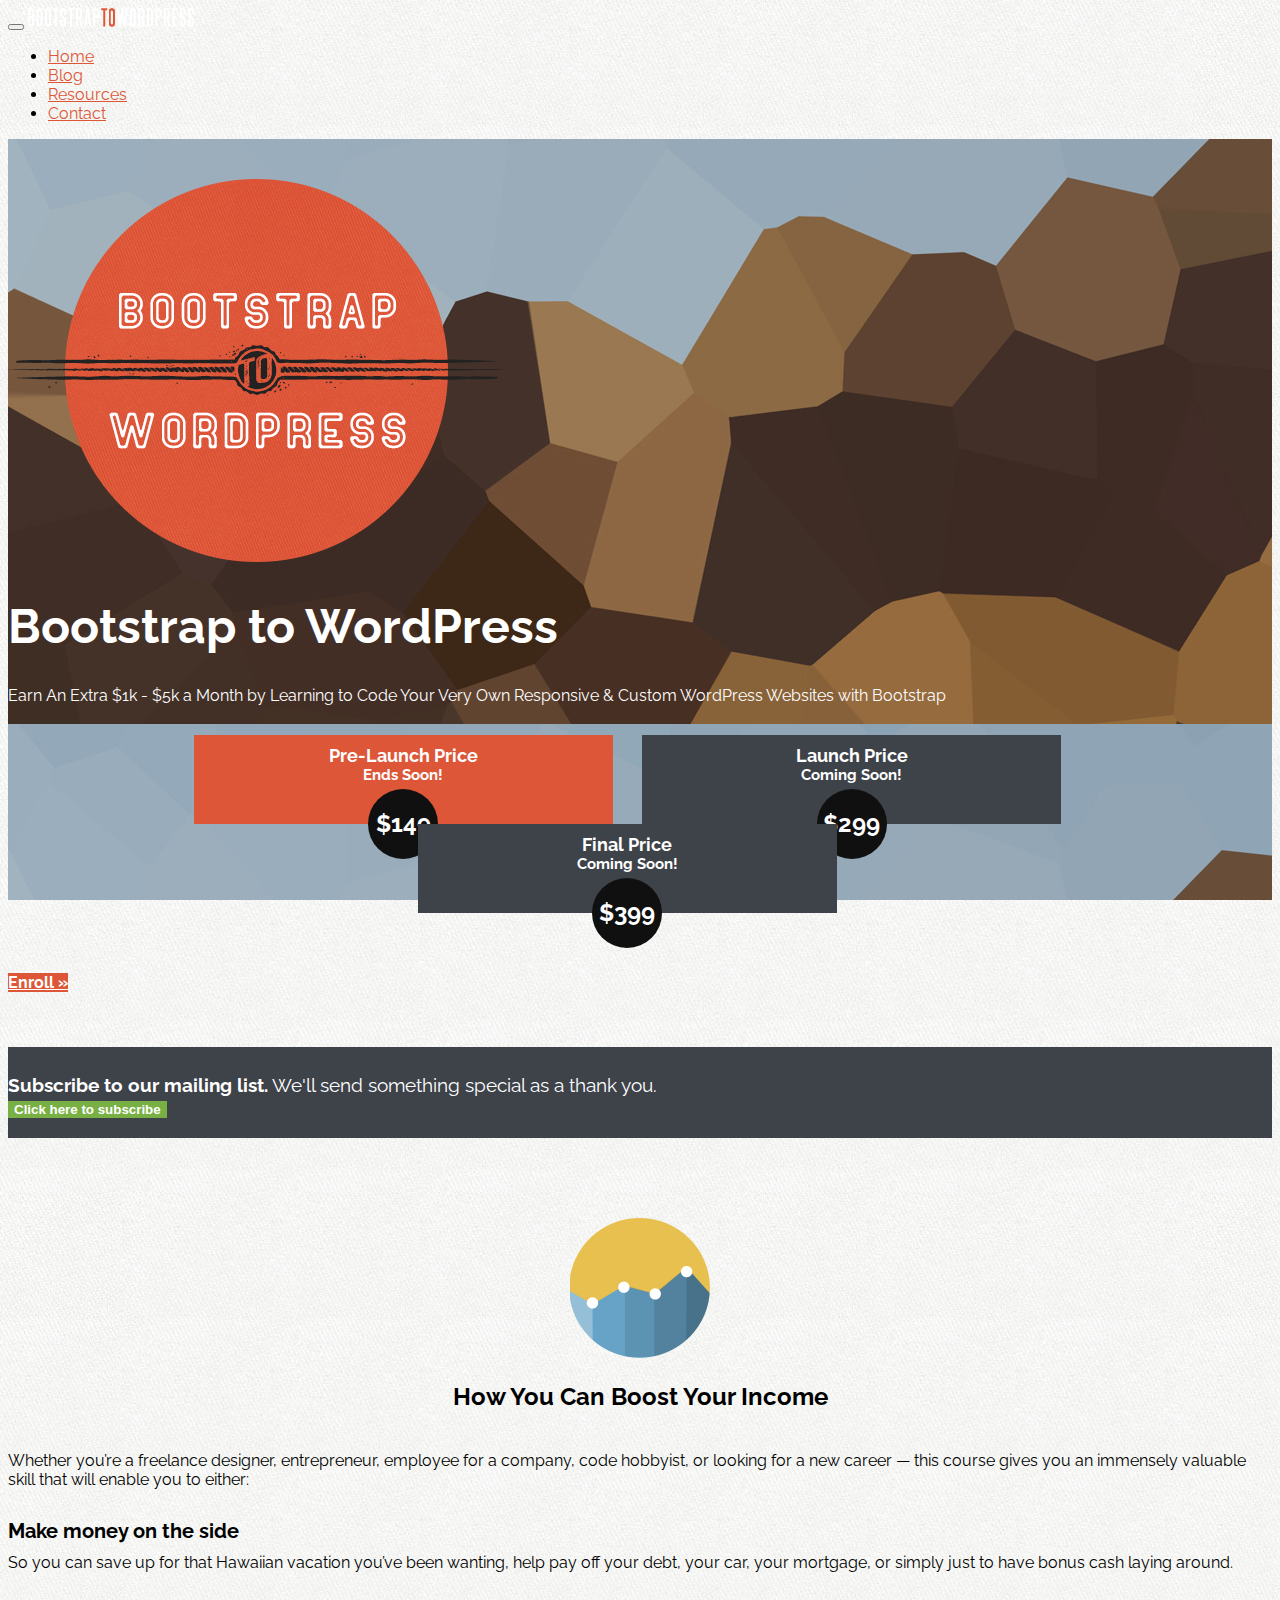
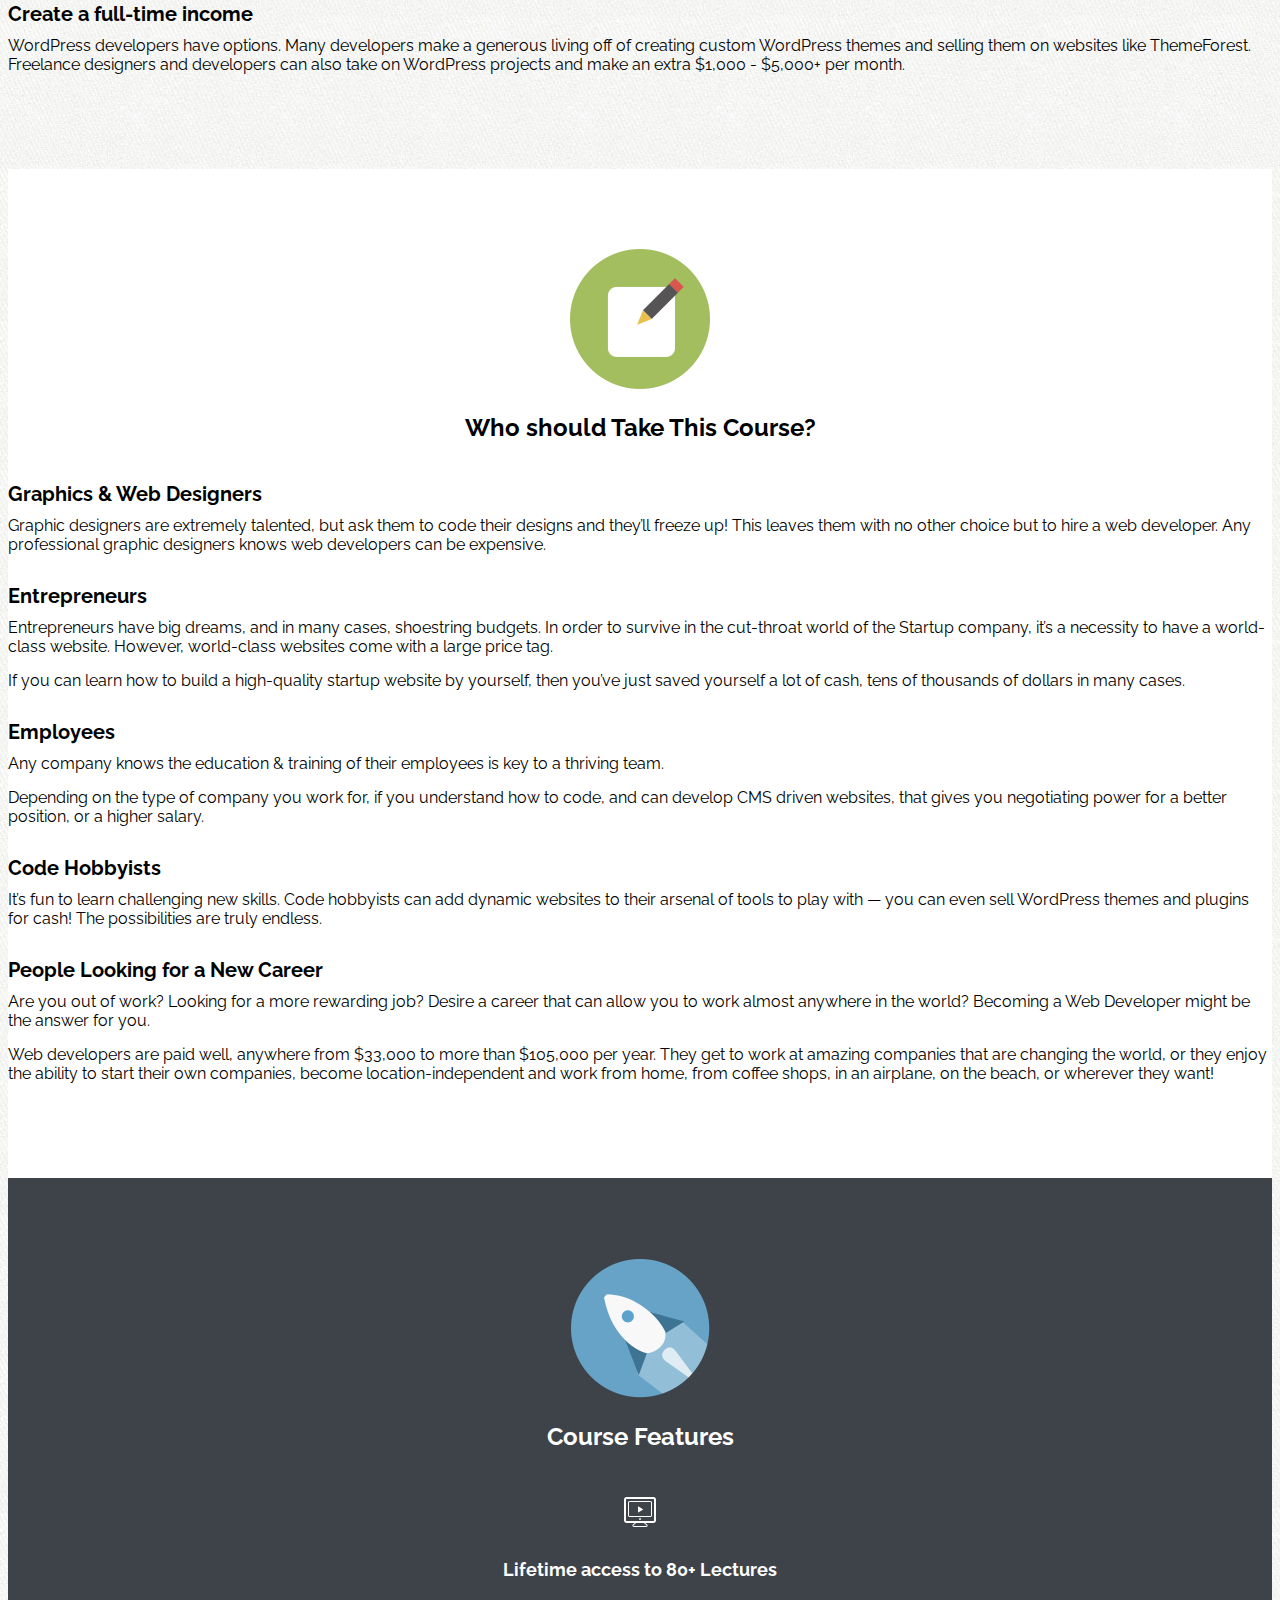
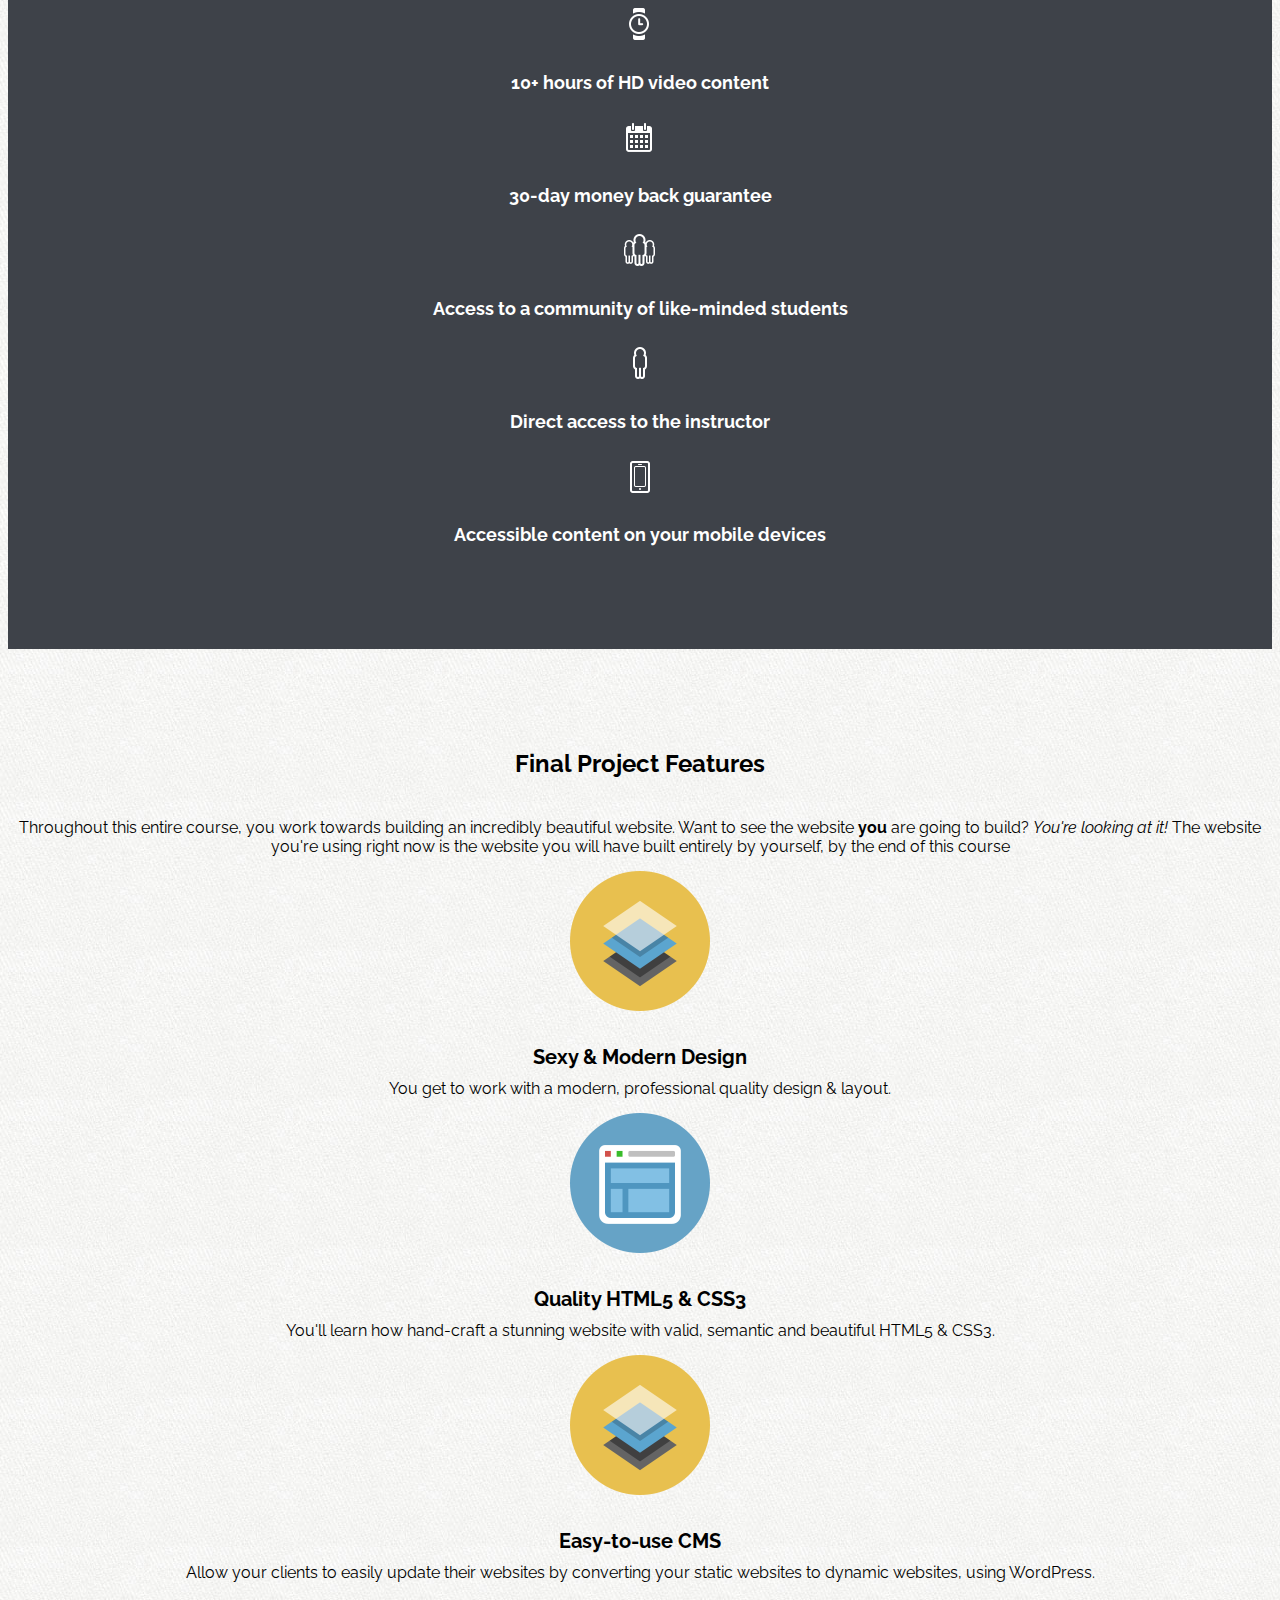
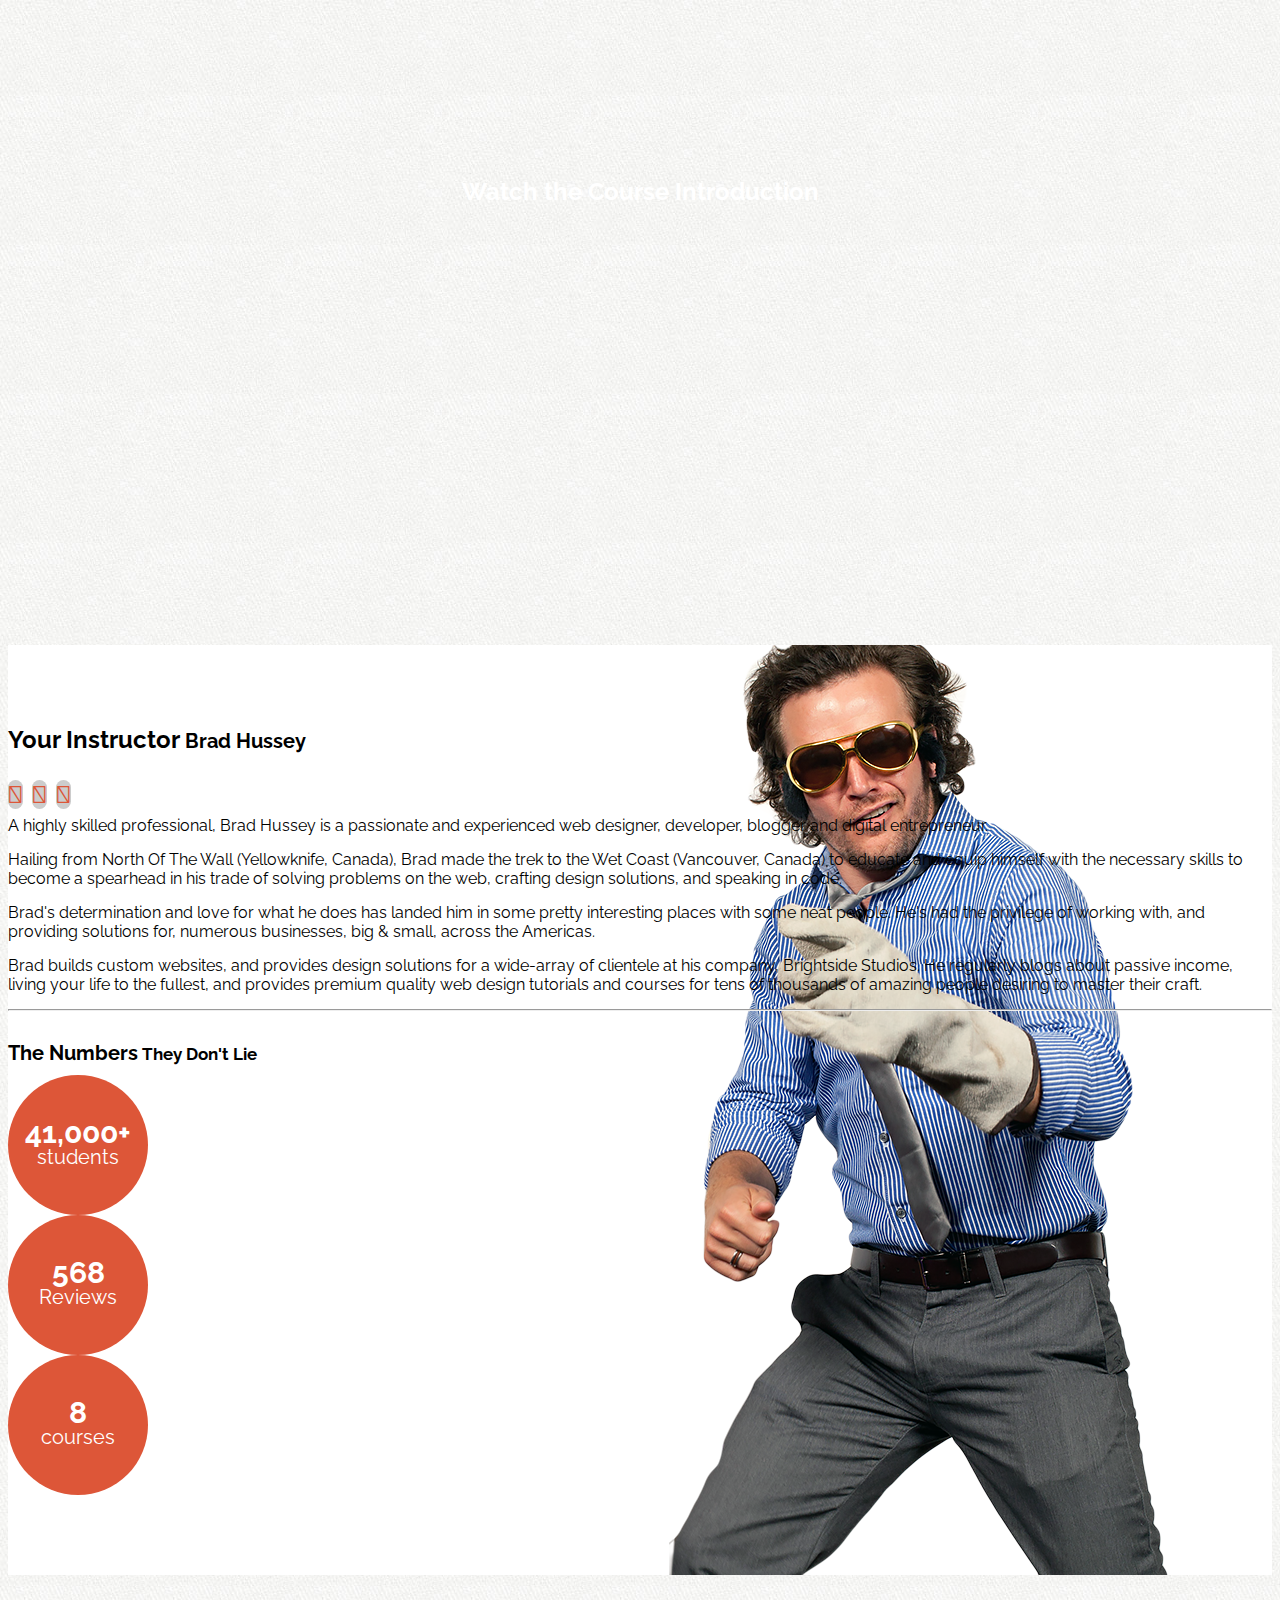
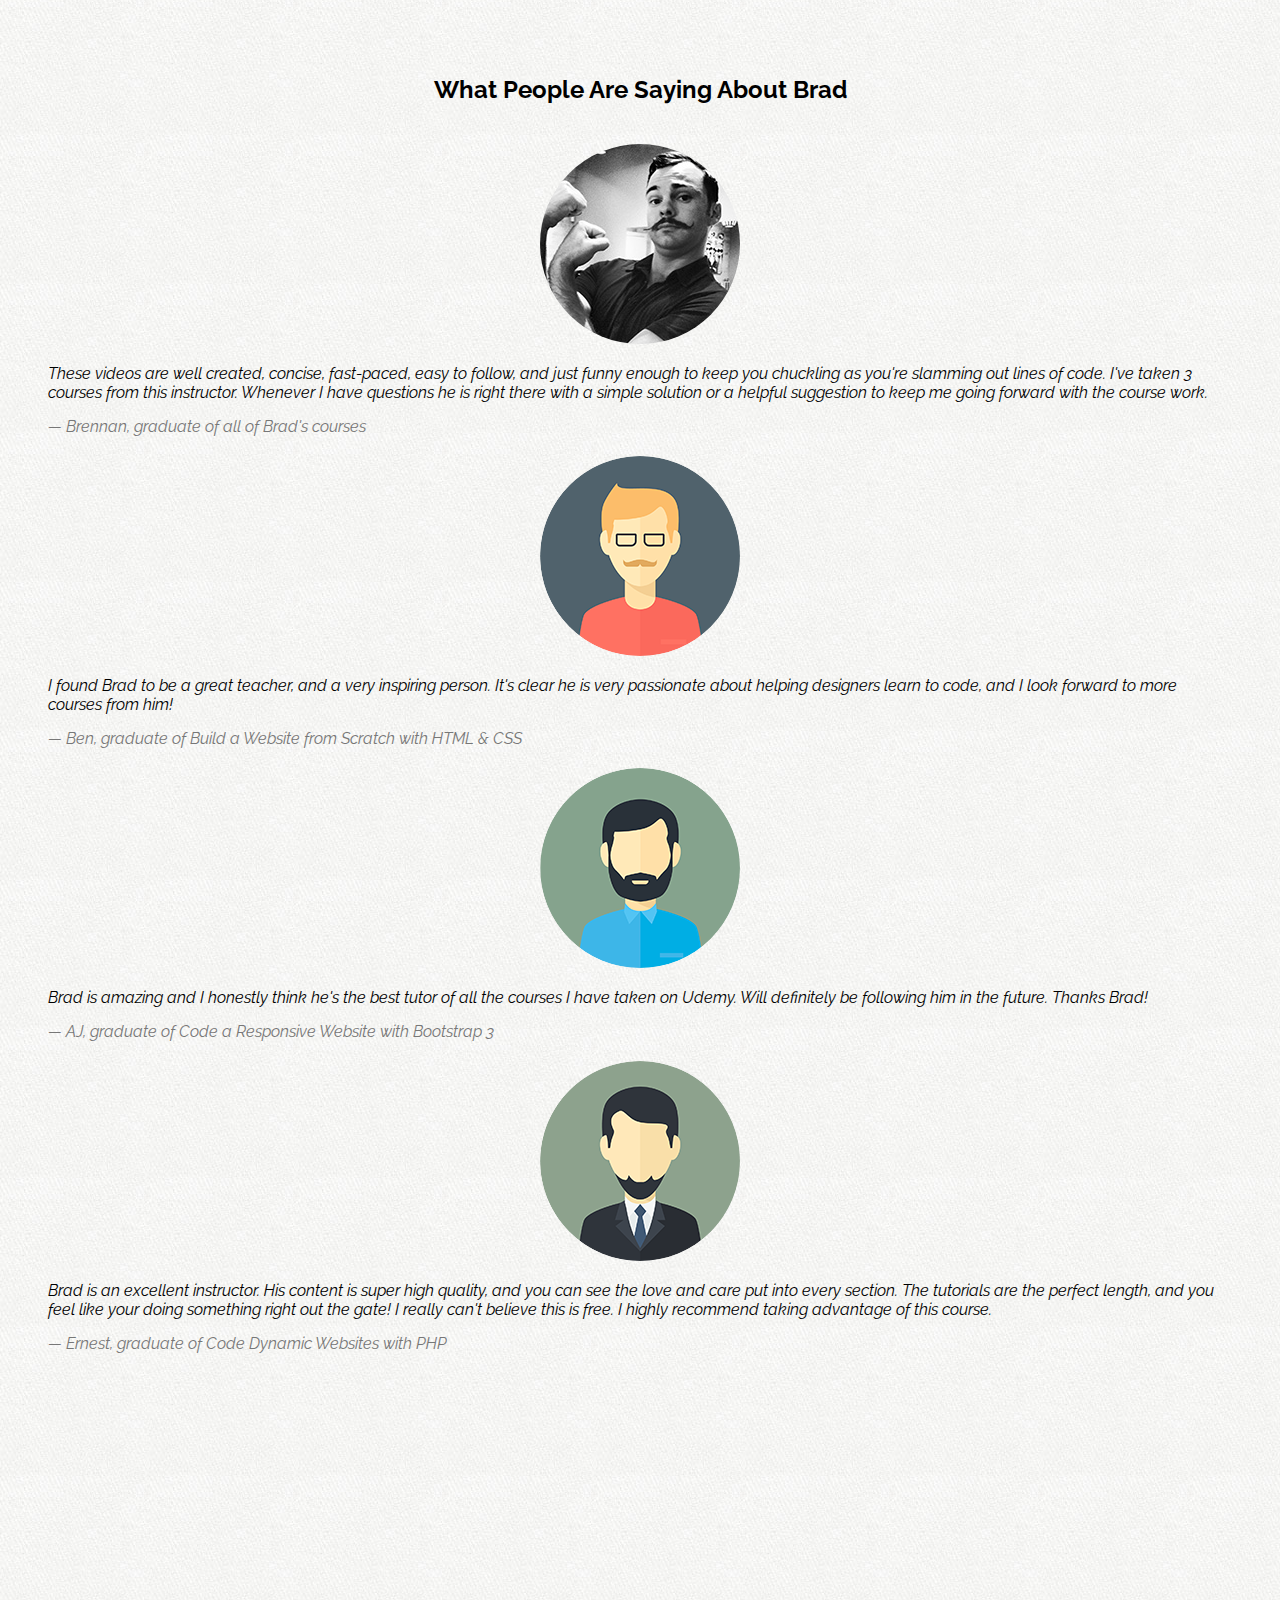
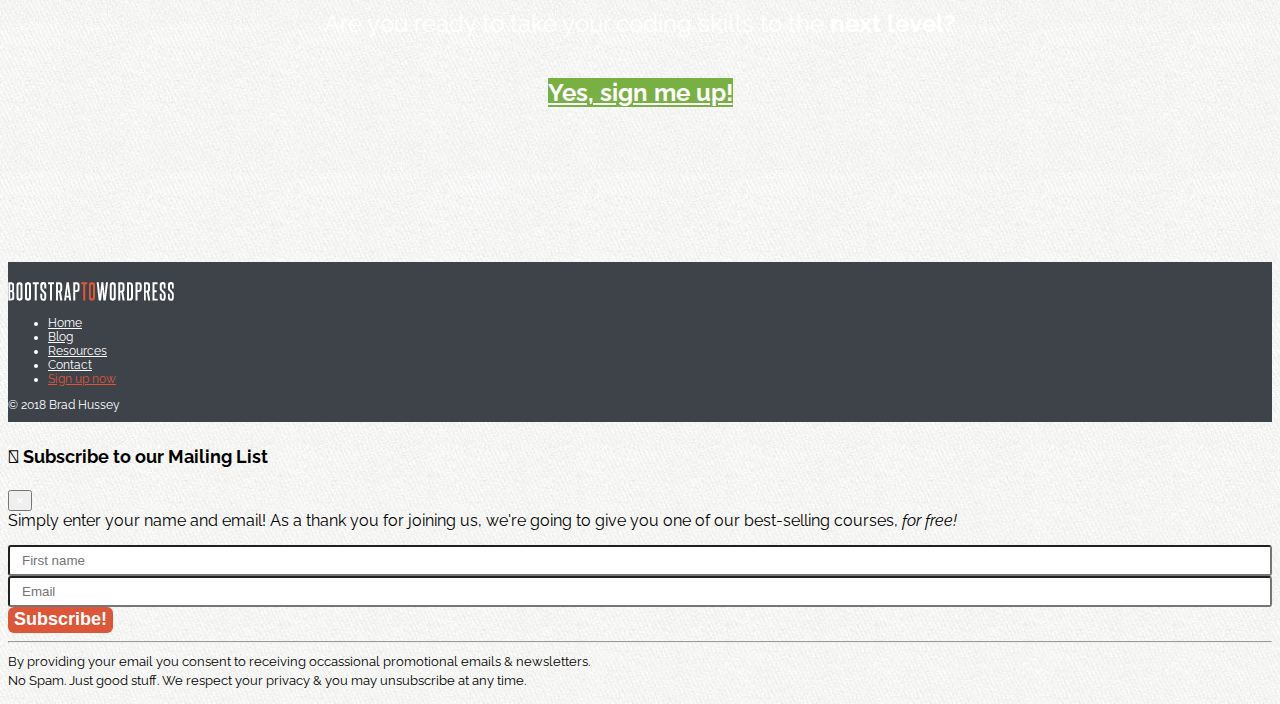
<file: index.html>
<!DOCTYPE html>

<html>
  <head>
    <meta http-equiv="Content-Type" content="text/html;
    charset=UTF-8">
    <meta charset="utf-8">

    <meta name="viewport" cotent="width=device-width, initial-scale=1">
    <meta name="description" content="">
    <meta name="author" content="">
    <link rel="icon" href="assets/img/favicon.ico">
    <link rel="stylesheet" href="https://use.fontawesome.com/releases/v5.0.13/css/all.css"integrity="sha384-DNOHZ68U8hZfKXOrtjWvjxusGo9WQnrNx2sqG0tfsghAvtVlRW3tvkXWZh58N9jp" crossorigin="anonymous">
    <link rel="stylesheet" href="https://maxcdn.bootstrapcdn.com/bootstrap/4.0.0-beta/css/bootstrap.min.css" integrity="sha384-/Y6pD6FV/Vv2HJnA6t+vslU6fwYXjCFtcEpHbNJ0lyAFsXTsjBbfaDjzALeQsN6M" crossorigin="anonymous">

    <!-- Custom CSS -->
    <link href="assets/css/custom.css" rel="stylesheet">

    <title>Bootstrap to Wordpress</title>

    <!-- BOOTSTRAP CORE CSS -->
    <link rel="icon" href="assets/css/bootstrap.css" rel="stylesheet">

    <!-- Font Awesome icons -->
    <link href="assets/css/font-awesome/css/fontawesome.min.css" rel="stylesheet">

    <!-- GOOGLE FONTS - Raleway -->
    <link href="https://fonts.googleapis.com/css?family=Raleway:400,700" rel="stylesheet">

    <!-- HTML5 shiv and Respond.js IE8 support of HTML5 elements and media queries -->

    <!--[if lt IE 9]>
    <script src="https://oss.maxcdn.com/html5shiv/3.7.2/html5shiv.min.js"></script>
    <script src="https://oss.maxcdn.com/respond/1/4/2/respond.min.js"></script>
    <![endif]-->
  </head>
  <body>

    <!-- HEADER -->
    <header class="site-header">

        <!-- NAVBAR -->
        <nav class="navbar navbar-expand-sm navbar-dark bg-dark navbar-fixed-top">
            <div class="container">
              <button class="navbar-toggler" data-toggle="collapse" data-target="#navbarNav"><span class="navbar-toggler-icon"></span></button>
              <a class="navbar-brand" href="/"><img src="assets/img/logo.png" alt="Bootstrap to WordPress"></a>
                <div class="collapse navbar-collapse" id="navbarNav">
                  <ul class="navbar-nav ml-auto">
                    <li class="nav-item active">
                        <a class="nav-link" href="index.html">Home</a>
                    </li>
                      <li class="nav-item">
                          <a class="nav-link" href="blog.html">Blog</a>
                      </li>
                      <li class="nav-item">
                          <a class="nav-link" href="resources.html">Resources</a>
                      </li class="nav-item">
                      <li class="nav-item">
                          <a class="nav-link" href="contact.html">Contact</a>
                      </li>
                  </ul>
                </div>
              </div>
        </nav>
    </header>

    <!-- SECTION HERO -->
    <section id="hero" data-type="background" data-speed="5">
      <article>
        <div class="container clearfix">
          <div class="row">
            <div class="col-sm-5">
              <img src="assets/img/logo-badge.png" alt="Bootstrap to WordPress" class="logo">
            </div>
            <div class="col-sm-7 hero-text">
              <h1>Bootstrap to WordPress</h1>
              <p class="lead">Earn An Extra $1k - $5k a Month by Learning to Code Your
              Very Own Responsive &amp; Custom WordPress Websites with Bootstrap</p>

              <div id="price-timeline">
                <div class="price active">
                  <h4>Pre-Launch Price <small>Ends Soon!</small></h4>
                  <span>$149</span>
                </div>
                <div class="price">
                  <h4>Launch Price <small>Coming Soon!</small></h4>
                  <span>$299</span>
                </div>
                <div class="price">
                  <h4>Final Price <small>Coming Soon!</small></h4>
                  <span>$399</span>
                </div>
              </div>
              <p><a href="" class="btn btn-lg btn-danger" href="/" role="button">Enroll &raquo;</a></p>
            </div>
          </div>
        </div>
      </article>

    </section>

    <!-- SECTION OPT IN -->
    <section id="optin">

      <div class="container">
        <div class="row">
          <div class="col-sm-8">
            <p class="lead"><strong>Subscribe to our mailing list.</strong>
            We'll send something special as a thank you.</p>
          </div>
          <div class="col-sm-4">
            <button class="btn btn-success btn-lg btn-block" data-toggle="modal"
              data-target="#myModal">
                Click here to subscribe
              </button>
          </div>
        </div>
      </div>

    </section>

    <!-- SECTION BOOST YOUR INCOME -->
    <section id="boost-income">
      <div class="container">
        <div class="section-header">
          <img src="assets/img/icon-boost.png" alt="Chart">
          <h2>How You Can Boost Your Income</h2>
        </div>
        <p class="lead">Whether you’re a freelance designer, entrepreneur, employee for a
          company, code hobbyist, or looking for a new career — this course gives you an
          immensely valuable skill that will enable you to either:</p>
          <div class="row">
            <div class="col-sm-6">
              <h3>Make money on the side</h3>
              <p>So you can save up for that Hawaiian vacation you’ve been wanting,
                help pay off your debt, your car, your mortgage, or simply just to
                have bonus cash laying around.</p>
            </div>
            <div class="col-sm-6">
              <h3>Create a full-time income</h3>
              <p>WordPress developers have options. Many developers make a generous
                living off of creating custom WordPress themes and selling them on websites
                like ThemeForest. Freelance designers and developers can also take on WordPress
                projects and make an extra $1,000 - $5,000+ per month.</p>
            </div>
          </div>
      </div>

    </section>

    <!-- SECTION WHO BENEFITS -->
    <section id="who-benefits">
      <div class="container">
        <div class="section-header">
          <img src="assets/img/icon-pad.png" alt="Pad and pencil">
          <h2>Who should Take This Course?</h2>
        </div>
        <div class="row">
          <div class="col-sm-8 m-auto">
            <h3>Graphics &amp; Web Designers</h3>
            <p>Graphic designers are extremely talented, but ask them to code their designs
              and they’ll freeze up! This leaves them with no other choice but to hire a
              web developer. Any professional graphic designers knows web developers
              can be expensive.</p>
            <h3>Entrepreneurs</h3>
            <p>Entrepreneurs have big dreams, and in many cases, shoestring budgets.
              In order to survive in the cut-throat world of the Startup company,
              it’s a necessity to have a world-class website. However, world-class
              websites come with a large price tag.</p>
            <p>If you can learn how to build a high-quality startup website by
              yourself, then you’ve just saved yourself a lot of cash, tens of thousands
              of dollars in many cases.</p>
            <h3>Employees</h3>
            <p>Any company knows the education & training of their employees is key
              to a thriving team.</p>
            <p>Depending on the type of company you work for, if you understand
              how to code, and can develop CMS driven websites, that gives you
              negotiating power for a better position, or a higher salary.</p>
            <h3>Code Hobbyists</h3>
            <p>It’s fun to learn challenging new skills. Code hobbyists can add
              dynamic websites to their arsenal of tools to play with — you can
              even sell WordPress themes and plugins for cash! The possibilities
              are truly endless.</p>
            <h3>People Looking for a New Career</h3>
            <p>Are you out of work? Looking for a more rewarding job? Desire a career
              that can allow you to work almost anywhere in the world? Becoming a Web
              Developer might be the answer for you.</p>
            <p>Web developers are paid well, anywhere from $33,000 to more than
              $105,000 per year. They get to work at amazing companies that are
              changing the world, or they enjoy the ability to start their own
              companies, become location-independent and work from home, from coffee
              shops, in an airplane, on the beach, or wherever they want!</p>
          </div>
        </div>
      </div>

    </section>

    <!-- SECTION COURSE FEATURES -->
    <section id="course-features">
      <div class="container">
        <div class="section-header">
          <img src="assets/img/icon-rocket.png" alt="Rocket">
          <h2>Course Features</h2>
          <div class="row">
            <div class="col-sm-2">
              <i class="ci ci-computer"></i>
              <h4>Lifetime access to 80+ Lectures</h4>
            </div>
            <div class="col-sm-2">
              <i class="ci ci-watch"></i>
              <h4>10+ hours of HD video content</h4>
            </div>
            <div class="col-sm-2">
              <i class="ci ci-calendar"></i>
              <h4>30-day money back guarantee</h4>
            </div>
            <div class="col-sm-2">
              <i class="ci ci-community"></i>
              <h4>Access to a community of like-minded students</h4>
            </div>
            <div class="col-sm-2">
              <i class="ci ci-instructor"></i>
              <h4>Direct access to the instructor</h4>
            </div>
            <div class="col-sm-2">
              <i class="ci ci-device"></i>
              <h4>Accessible content on your mobile devices</h4>
            </div>
          </div>
        </div>
      </div>
    </section>

    <!-- SECTION RPOJECT FEATURES -->
    <section id="project-features">
      <div class="container">
        <h2>Final Project Features</h2>
        <p class="lead">Throughout this entire course, you work towards building an incredibly beautiful website. Want to see the website <b> you</b> are going to build? <em>You're looking at it!</em> The website you're using right now is the website you will have built entirely by yourself, by the end of this course</p>

        <div class="row">
          <div class="col-sm-4">
            <img src="assets/img/icon-design.png" alt="Design">
            <h3>Sexy &amp; Modern Design</h3>
            <p>You get to work with a modern, professional quality design &amp; layout.</p>
          </div>
          <div class="col-sm-4">
            <img src="assets/img/icon-code.png" alt="Code">
            <h3>Quality HTML5 &amp; CSS3</h3>
            <p>You'll learn how hand-craft a stunning website with valid, semantic and beautiful HTML5 & CSS3.</p>
          </div>
          <div class="col-sm-4">
            <img src="assets/img/icon-design.png" alt="Design">
            <h3>Easy-to-use CMS</h3>
            <p>Allow your clients to easily update their websites by converting your static websites to dynamic websites, using WordPress.</p>
          </div>
        </div>
      </div>

    </section>

    <!-- SECTION VIDEO FEATURETTE -->
    <section id="featurette">
      <div class="container">
        <div class="row">
          <div class="col-sm-8 m-auto">
            <h2>Watch the Course Introduction</h2>
            <iframe width="560" height="315" src="https://www.youtube.com/embed/q-mJJsnOHew?start=1" frameborder="0" allow="autoplay; encrypted-media" allowfullscreen></iframe>
          </div>
        </div>
      </div>
    </section>

    <!-- SECTION INSTRUCTOR -->
    <section id="instructor">
      <div class="container">
        <div class="row">
          <div class="col-sm-8 col-md-6">
            <div class="row">
              <div class="col-lg-8">
                <h2>Your Instructor <small>Brad Hussey</small></h2>
              </div>
              <div class="col-lg-4">
                <a href="https://twitter.com/bradhussey" class=" badge-secondary badge-social-twitter badges" target="_blank"><i class="fab fa-twitter"></i></a>
                <a href="https://facebook.com/bradhussey" class="badge-secondary badge-social-facebook badges" target="_blank"><i class="fab fa-facebook"></i></a>
                <a href="https://plus.google.com/+bradhussey" target="_blank" class="badge-secondary badge-social-gplus badges"><i class="fab fa-google-plus"></i></a>
              </div>
            </div>
            <p class="lead">A highly skilled professional, Brad Hussey is a passionate and experienced web designer, developer, blogger and digital entrepreneur.</p>
            <p>Hailing from North Of The Wall (Yellowknife, Canada), Brad made the trek to the Wet Coast (Vancouver, Canada) to educate and equip himself with the necessary skills to become a spearhead in his trade of solving problems on the web, crafting design solutions, and speaking in code.</p>
            <p>Brad's determination and love for what he does has landed him in some pretty interesting places with some neat people. He's had the privilege of working with, and providing solutions for, numerous businesses, big & small, across the Americas.</p>
            <p>Brad builds custom websites, and provides design solutions for a wide-array of clientele at his company, Brightside Studios. He regularly blogs about passive income, living your life to the fullest, and provides premium quality web design tutorials and courses for tens of thousands of amazing people desiring to master their craft.</p>
            <hr>
            <h3>The Numbers<small class="text-muted"> They Don't Lie</small></h3>
            <div class="row" id="two">
              <div class="col-xs-4 mr-auto">
                <div class="num">
                  <div class="num-content">
                    41,000+ <span>students</span>
                  </div>
                </div>
              </div>
              <div class="col-xs-4 mr-auto">
                <div class="num">
                  <div class="num-content">
                    568 <span>Reviews</span>
                  </div>
                </div>
              </div>
              <div class="col-xs-4 mr-auto">
                <div class="num">
                  <div class="num-content">
                    8 <span>courses</span>
                  </div>
                </div>
              </div>
            </div>
          </div>
        </div>
      </div>
    </section>

    <!-- TESTIMONIALS
    ================================================== -->
    <section id="kudos">
      <div class="container">
        <div class="row">

          <div class="col-sm-8 mr-auto">
            <h2>What People Are Saying About Brad</h2>

            <!-- TESTIMONIAL -->
            <div class="row testimonial">
              <div class="col-sm-4">
                <img src="assets/img/brennan.jpg" alt="Brennan">
              </div><!-- end col -->
              <div class="col-sm-8">
                <blockquote>
                  These videos are well created, concise, fast-paced, easy to follow, and just funny enough to keep you chuckling as you're slamming out lines of code. I've taken 3 courses from this instructor. Whenever I have questions he is right there with a simple solution or a helpful suggestion to keep me going forward with the course work.
                  <cite>&mdash; Brennan, graduate of all of Brad's courses</cite>
                </blockquote>
              </div><!-- end col -->
            </div><!-- row -->

            <!-- TESTIMONIAL -->
            <div class="row testimonial">
              <div class="col-sm-4">
                <img src="assets/img/ben.png" alt="Illustration of a man with a moustache">
              </div><!-- end col -->
              <div class="col-sm-8">
                <blockquote>
                  I found Brad to be a great teacher, and a very inspiring person. It's clear he is very passionate about helping designers learn to code, and I look forward to more courses from him!
                  <cite>&mdash; Ben, graduate of Build a Website from Scratch with HTML &amp; CSS</cite>
                </blockquote>
              </div><!-- end col -->
            </div><!-- row -->

            <!-- TESTIMONIAL -->
            <div class="row testimonial">
              <div class="col-sm-4">
                <img src="assets/img/aj.png" alt="Illustration of a man with a beard">
              </div><!-- end col -->
              <div class="col-sm-8">
                <blockquote>
                  Brad is amazing and I honestly think he's the best tutor of all the courses I have taken on Udemy. Will definitely be following him in the future. Thanks Brad!
                  <cite>&mdash; AJ, graduate of Code a Responsive Website with Bootstrap 3</cite>
                </blockquote>
              </div><!-- end col -->
            </div><!-- row -->

            <!-- TESTIMONIAL -->
            <div class="row testimonial">
              <div class="col-sm-4">
                <img src="assets/img/ernest.png" alt="Illustration of a man with a goatee">
              </div><!-- end col -->
              <div class="col-sm-8">
                <blockquote>
                  Brad is an excellent instructor. His content is super high quality, and you can see the love and care put into every section. The tutorials are the perfect length, and you feel like your doing something right out the gate! I really can't believe this is free. I highly recommend taking advantage of this course.
                  <cite>&mdash; Ernest, graduate of Code Dynamic Websites with PHP</cite>
                </blockquote>
              </div><!-- end col -->
            </div><!-- row -->

          </div><!-- end col -->

        </div><!-- row -->
      </div><!-- container -->
    </section><!-- kudos -->

    <!-- SECTION SIGNUP -->
    <section id="signup" data-type="background" data-speed="4"> <!-- data-type and data-speed enable parralax background -->
      <div class="container">
        <div class="row">
          <div class="col-sm-6 m-auto">
            <h2>Are you ready to take your coding skills to the <strong>next level?</strong></h2>
            <p><a href="#" class="btn btn-lg btn-block btn-success">Yes, sign me up!</a></p>
          </div>
        </div>
      </div>
      </div>
    </section>

    <!-- SECTION FOOTER -->
    <footer>
      <div class="container">
        <div class="row">
        <div class="col-sm-3">
          <p><a href="/"><img src="assets/img/logo.png" alt="Bootstrap to WordPress"></a></p>
        </div>
        <div class="col-sm-6">
          <nav>
            <ul class="list-unstyled list-inline">
              <li class="list-inline-item"><a href="">Home</a></li>
              <li class="list-inline-item"><a href="">Blog</a></li>
              <li class="list-inline-item"><a href="">Resources</a></li>
              <li class="list-inline-item"><a href="">Contact</a></li>
              <li class="signup-link list-inline-item"><a href="">Sign up now</a></li>
            </ul>
          </nav>
        </div>
        <div class="col-sm-3">
          <p class="pull-right">&copy; 2018 Brad Hussey</p>
        </div>
      </div>
      </div>
    </footer>

    <!-- MODAL -->
    <div>
      <div class="modal fade" id="myModal" tabindex="-1" role="dialog" aria-labelledby="exampleModalLabel" aria-hidden="true">
  <div class="modal-dialog" role="document">
    <div class="modal-content">
      <div class="modal-header">
        <h4 class="modal-title" id="myModalLabel"><i class="fa fa-envelope"></i>
          Subscribe to our Mailing List</h4>
        <button type="button" class="close" data-dismiss="modal" aria-label="Close">
          <span aria-hidden="true">&times;</span>
        </button>
      </div>
      <div class="modal-body">
        <p>Simply enter your name and email!  As a thank you for joining us, we're going to give you one of our best-selling courses,
          <em>for free!</em></p>
          <form class="form-inline" role="form">
            <div class="form-group mr-1 mb-1">
              <label for="subscribe-name" class="sr-only">First name</label>
              <input type="text" class="form-control" id="subscribe-name" placeholder="First name">
            </div>
            <div class="form-group mb-1">
              <label for="subscribe-email" class="sr-only">Email address</label>
              <input type="text" class="form-control" id="subscribe-email" placeholder="Email">
            </div>
            <input type="submit" class="btn btn-danger" value="Subscribe!">
          </form>
          <hr>
          <p><small>By providing your email you consent to receiving occassional
            promotional emails &amp; newsletters. <br>No Spam.  Just good stuff.  We respect
          your privacy &amp; you may unsubscribe at any time.</small></p>
      </div>
    </div>
  </div>
</div>
    </div>

    <!-- BOOTSTRAP CORE JAVASCRIPT -->
    <!-- <script src="//ajax.googleapis.com/ajax/libs/jquery/2.1.1/jquery.min.js"></script> version used on course -->
    <script src="https://ajax.googleapis.com/ajax/libs/jquery/3.3.1/jquery.min.js"></script>
    <!-- <script src="assets/js/jquery-2.1.1.min.js"></script> Original version from the class -->
    <!-- <script src="assets/js/jquery-3.3.1.min.js"></script> -->
    <script src="assets/js/main.js"></script>
    <script src="https://stackpath.bootstrapcdn.com/bootstrap/4.1.0/js/bootstrap.min.js" integrity="sha384-uefMccjFJAIv6A+rW+L4AHf99KvxDjWSu1z9VI8SKNVmz4sk7buKt/6v9KI65qnm" crossorigin="anonymous"></script>
    <!-- <script src="assets/js/bootstrap.min.js"></script> -->
  </body>
</html>
</file>
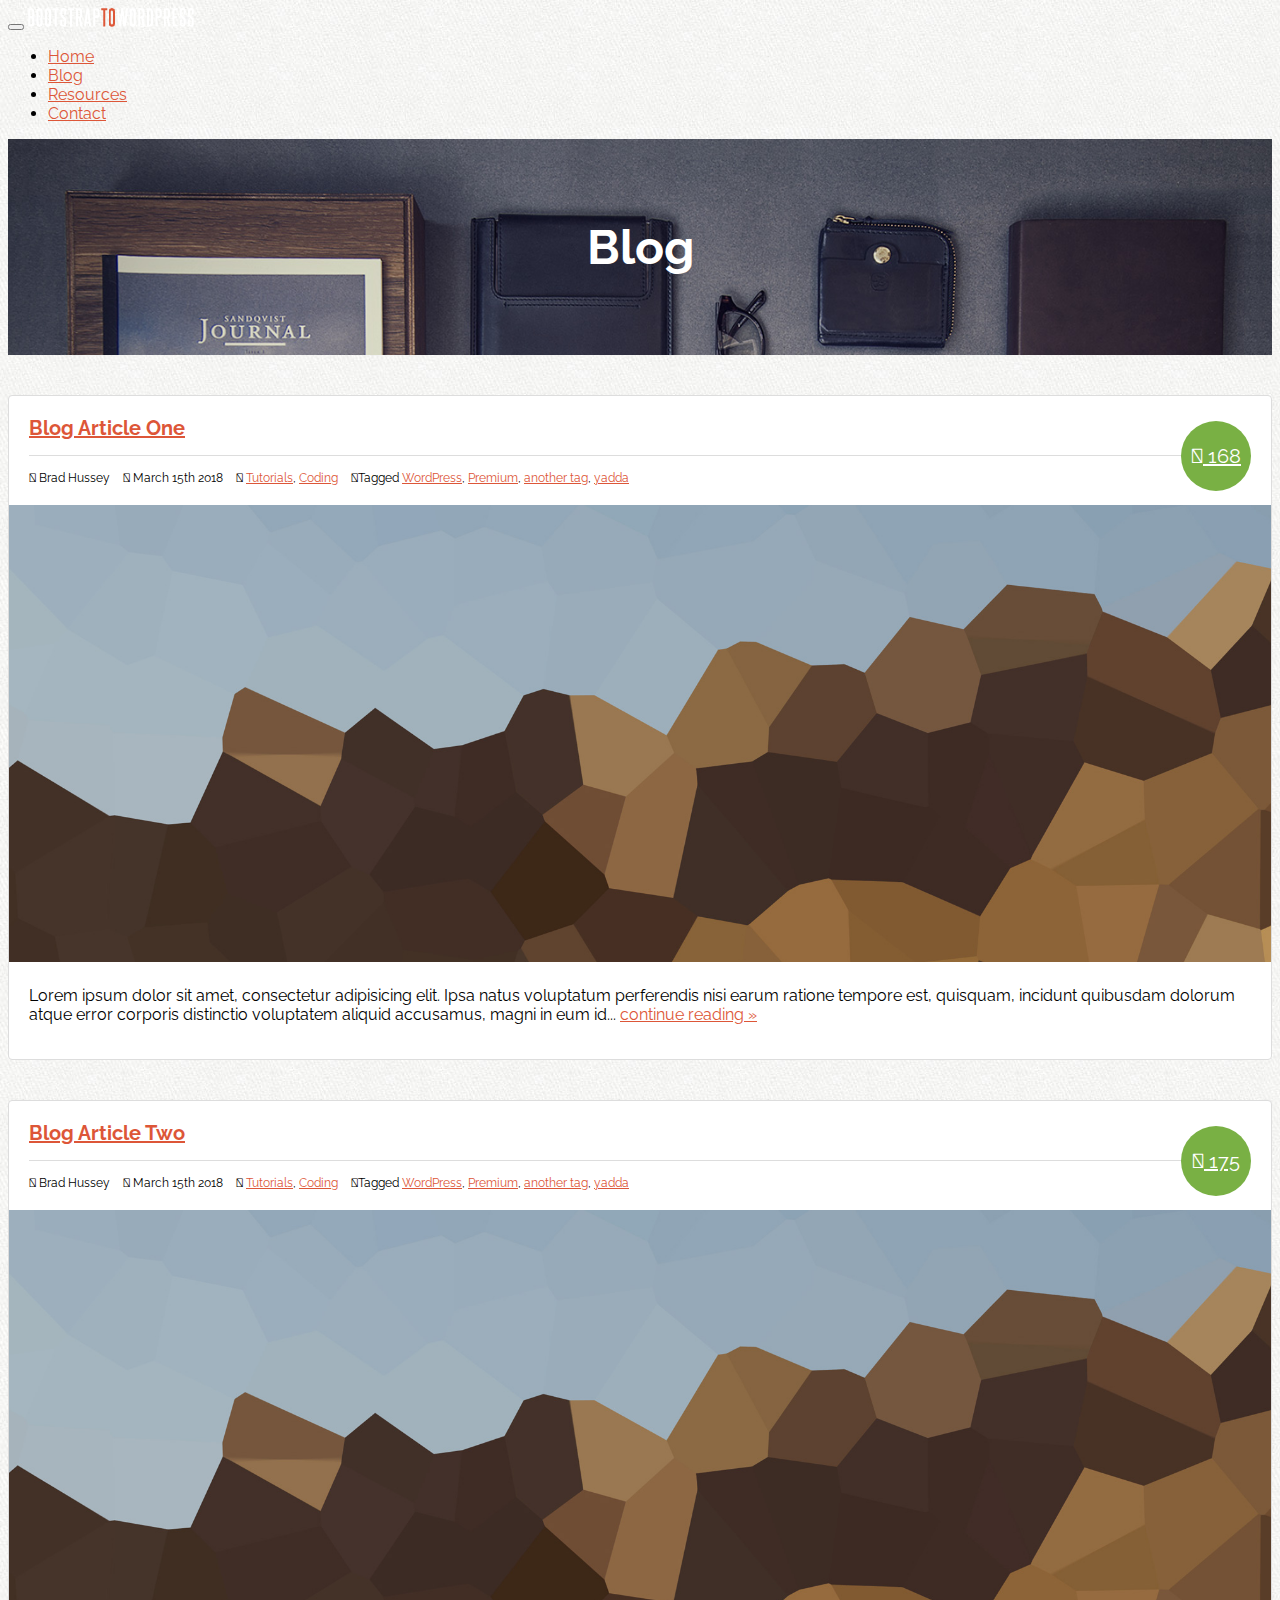
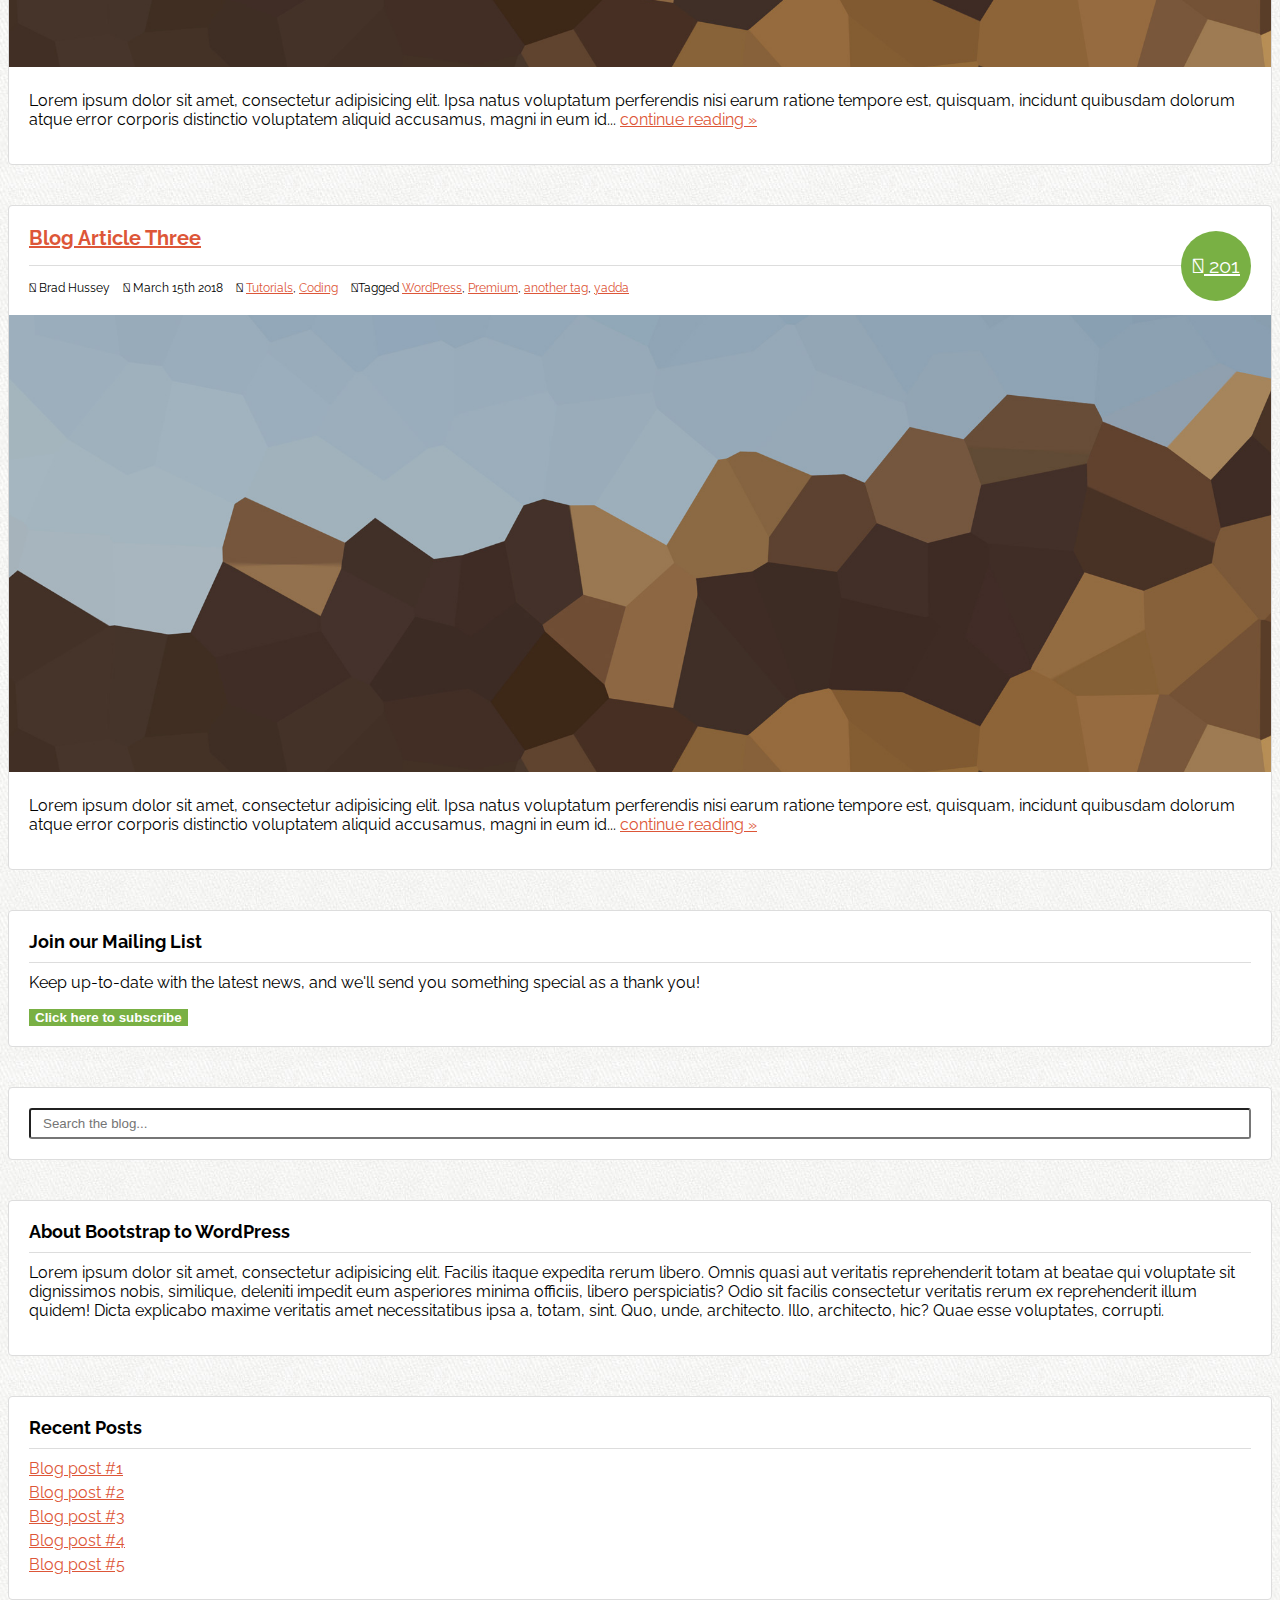
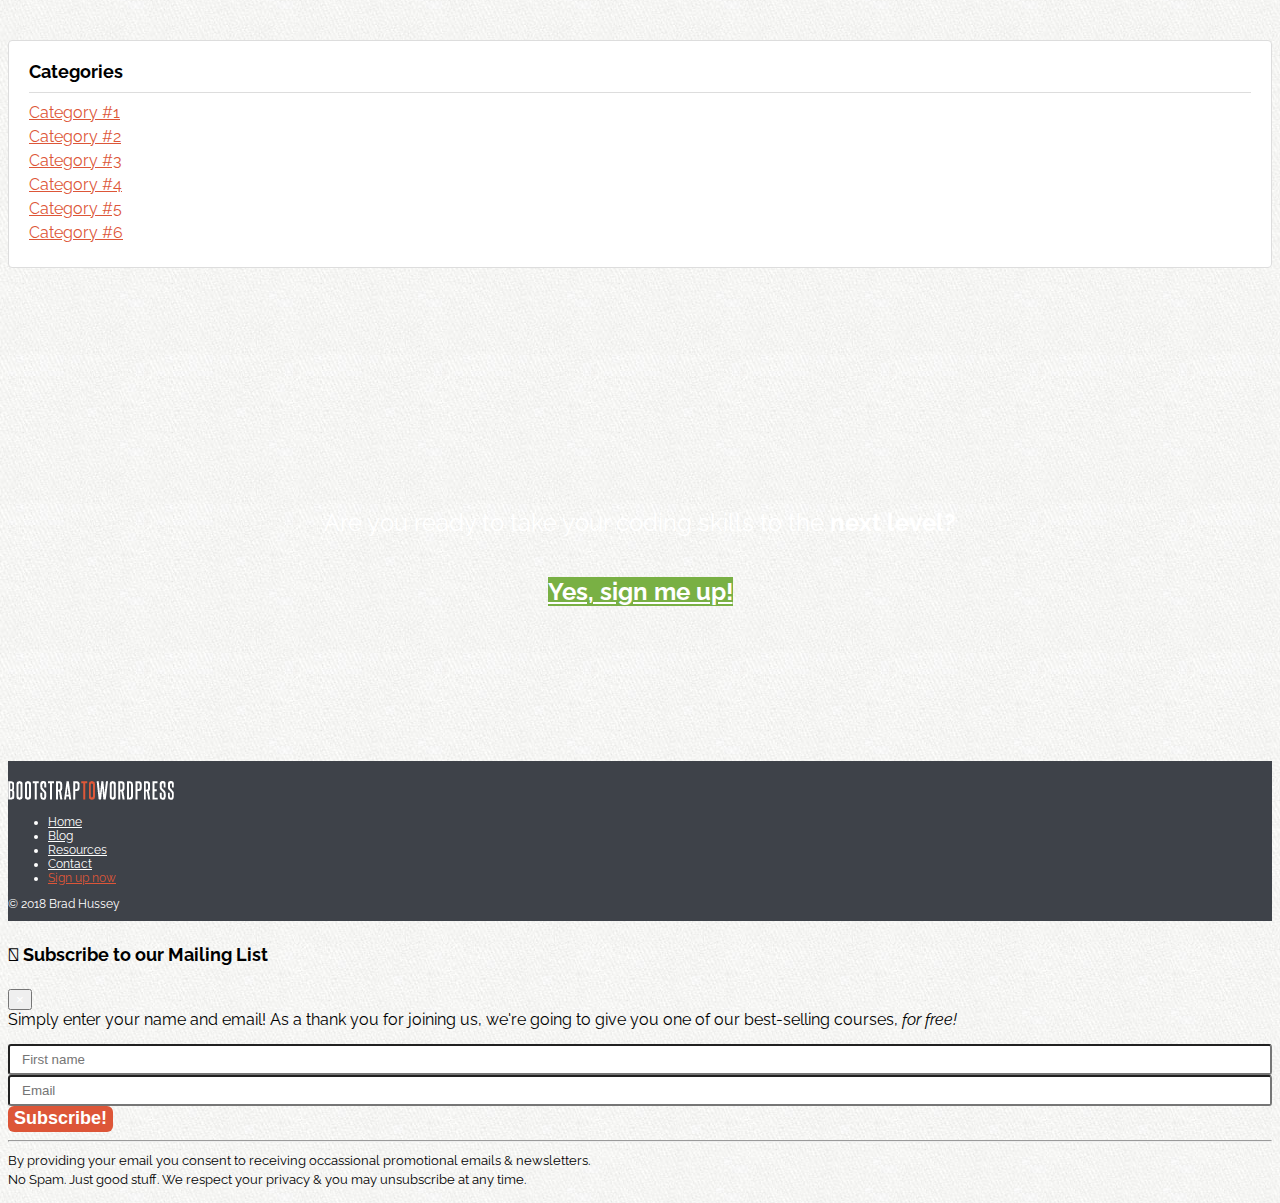
<file: blog.html>
<!DOCTYPE html>

<html>
  <head>
    <meta http-equiv="Content-Type" content="text/html;
    charset=UTF-8">
    <meta charset="utf-8">

    <meta name="viewport" cotent="width=device-width, initial-scale=1">
    <meta name="description" content="">
    <meta name="author" content="">
    <link rel="icon" href="assets/img/favicon.ico">
    <link rel="stylesheet" href="https://use.fontawesome.com/releases/v5.0.13/css/all.css"integrity="sha384-DNOHZ68U8hZfKXOrtjWvjxusGo9WQnrNx2sqG0tfsghAvtVlRW3tvkXWZh58N9jp" crossorigin="anonymous">
    <link rel="stylesheet" href="https://maxcdn.bootstrapcdn.com/bootstrap/4.0.0-beta/css/bootstrap.min.css" integrity="sha384-/Y6pD6FV/Vv2HJnA6t+vslU6fwYXjCFtcEpHbNJ0lyAFsXTsjBbfaDjzALeQsN6M" crossorigin="anonymous">

    <!-- Custom CSS -->
    <link href="assets/css/custom.css" rel="stylesheet">

    <title>Bootstrap to Wordpress</title>

    <!-- BOOTSTRAP CORE CSS -->
    <link rel="icon" href="assets/css/bootstrap.css" rel="stylesheet">

    <!-- Font Awesome icons -->
    <link href="assets/css/font-awesome/css/fontawesome.min.css" rel="stylesheet">

    <!-- GOOGLE FONTS - Raleway -->
    <link href="https://fonts.googleapis.com/css?family=Raleway:400,700" rel="stylesheet">

    <!-- HTML5 shiv and Respond.js IE8 support of HTML5 elements and media queries -->

    <!--[if lt IE 9]>
    <script src="https://oss.maxcdn.com/html5shiv/3.7.2/html5shiv.min.js"></script>
    <script src="https://oss.maxcdn.com/respond/1/4/2/respond.min.js"></script>
    <![endif]-->
  </head>
  <body class="blog">

    <!-- HEADER -->
    <header class="site-header">

        <!-- NAVBAR -->
        <nav class="navbar navbar-expand-sm navbar-dark bg-dark navbar-fixed-top">
            <div class="container">
              <button class="navbar-toggler" data-toggle="collapse" data-target="#navbarNav"><span class="navbar-toggler-icon"></span></button>
              <a class="navbar-brand" href="/"><img src="assets/img/logo.png" alt="Bootstrap to WordPress"></a>
                <div class="collapse navbar-collapse" id="navbarNav">
                  <ul class="navbar-nav ml-auto">
                    <li class="nav-item">
                        <a class="nav-link" href="index.html">Home</a>
                    </li>
                      <li class="nav-item active">
                          <a class="nav-link" href="blog.html">Blog</a>
                      </li>
                      <li class="nav-item">
                          <a class="nav-link" href="resources.html">Resources</a>
                      </li class="nav-item">
                      <li class="nav-item">
                          <a class="nav-link" href="contact.html">Contact</a>
                      </li>
                  </ul>
                </div>
              </div>
        </nav>
    </header>

    <section class="feature-image feature-image-default-alt" data-type="background" data-speed="2">
      <h1 class="page-title">Blog</h1>
    </section>

    <!-- BLOG CONTENT -->
    <div class="container">
      <div class="row" id="primary">

        <main id="content" class="col-sm-8" role="main">

          <article class="post">
            <header>
              <h3><a href="post.html">Blog Article One</a></h3>
              <div class="post-details">
                <i class="fas fa-user"></i> Brad Hussey
                <i class="far fa-clock"></i> <time>March 15th 2018</time>
                <i class="far fa-folder-open"></i> <a href="">Tutorials</a>, <a href="">Coding</a>
                <i class="fas fa-tags"></i>Tagged <a href="">WordPress</a>, <a href="">Premium</a>, <a href="">another tag</a>, <a href="">yadda</a>

                <div class="post-comments-badge">
                  <a href=""><i class="fas fa-comments"></i> 168</a>
                </div>
              </div>
            </header>

            <div class="post-image">
              <img src="assets/img/hero-bg.jpg" alt="Hero image">
            </div>
            <div class="post-excerpt">
              <p>Lorem ipsum dolor sit amet, consectetur adipisicing elit. Ipsa natus voluptatum perferendis nisi earum ratione tempore est, quisquam, incidunt quibusdam dolorum atque error corporis distinctio voluptatem aliquid accusamus, magni in eum id... <a href="post.html">continue reading &raquo;</a></p>
            </div>
          </article>

          <article class="post">
            <header>
              <h3><a href="post.html">Blog Article Two</a></h3>
              <div class="post-details">
                <i class="fas fa-user"></i> Brad Hussey
                <i class="far fa-clock"></i> <time>March 15th 2018</time>
                <i class="far fa-folder-open"></i> <a href="">Tutorials</a>, <a href="">Coding</a>
                <i class="fas fa-tags"></i>Tagged <a href="">WordPress</a>, <a href="">Premium</a>, <a href="">another tag</a>, <a href="">yadda</a>

                <div class="post-comments-badge">
                  <a href=""><i class="fas fa-comments"></i> 175</a>
                </div>
              </div>
            </header>
            <div class="post-image">
              <img src="assets/img/hero-bg.jpg" alt="Hero image">
            </div>
            <div class="post-excerpt">
              <p>Lorem ipsum dolor sit amet, consectetur adipisicing elit. Ipsa natus voluptatum perferendis nisi earum ratione tempore est, quisquam, incidunt quibusdam dolorum atque error corporis distinctio voluptatem aliquid accusamus, magni in eum id... <a href="post.html">continue reading &raquo;</a></p>
            </div>
          </article>

          <article class="post">
            <header>
              <h3><a href="post.html">Blog Article Three</a></h3>
              <div class="post-details">
                <i class="fas fa-user"></i> Brad Hussey
                <i class="far fa-clock"></i> <time>March 15th 2018</time>
                <i class="far fa-folder-open"></i> <a href="">Tutorials</a>, <a href="">Coding</a>
                <i class="fas fa-tags"></i>Tagged <a href="">WordPress</a>, <a href="">Premium</a>, <a href="">another tag</a>, <a href="">yadda</a>
                <div class="post-comments-badge">
                  <a href=""><i class="fas fa-comments"></i> 201</a>
                </div>
              </div>
            </header>
            <div class="post-image">
              <img src="assets/img/hero-bg.jpg" alt="Hero image">
            </div>
            <div class="post-excerpt">
              <p>Lorem ipsum dolor sit amet, consectetur adipisicing elit. Ipsa natus voluptatum perferendis nisi earum ratione tempore est, quisquam, incidunt quibusdam dolorum atque error corporis distinctio voluptatem aliquid accusamus, magni in eum id... <a href="post.html">continue reading &raquo;</a></p>
            </div>
          </article>

        </main>

        <!-- SIDEBAR -->
        <aside class="col-sm-4">
          
          <div class="widget">
            <h4>Join our Mailing List</h4>
            <p>Keep up-to-date with the latest news, and we'll send you something special as a thank you!</p>
            <button class="btn btn-success btn-lg btn-block" data-toggle="modal" data-target="#myModal">Click here to subscribe</button>
          </div>

          <div class="widget">
            <form role="form" class="search-form">
              <label for="sidebar-search" class="sr-only"></label>
              <input type="text" id="sidebar-search" placeholder="Search the blog...">
            </form>
          </div>
          <div class="widget">
            <h4>About Bootstrap to WordPress</h4>
            <p>Lorem ipsum dolor sit amet, consectetur adipisicing elit. Facilis itaque expedita rerum libero. Omnis quasi aut veritatis reprehenderit totam at beatae qui voluptate sit dignissimos nobis, similique, deleniti impedit eum asperiores minima officiis, libero perspiciatis? Odio sit facilis consectetur veritatis rerum ex reprehenderit illum quidem! Dicta explicabo maxime veritatis amet necessitatibus ipsa a, totam, sint. Quo, unde, architecto. Illo, architecto, hic? Quae esse voluptates, corrupti.</p>
          </div>
          <div class="widget">
            <h4>Recent Posts</h4>
            <ul>
              <li><a href="">Blog post #1</a></li>
              <li><a href="">Blog post #2</a></li>
              <li><a href="">Blog post #3</a></li>
              <li><a href="">Blog post #4</a></li>
              <li><a href="">Blog post #5</a></li>
            </ul>
          </div>
          <div class="widget">
            <h4>Categories</h4>
            <ul>
              <li><a href="">Category #1</a></li>
              <li><a href="">Category #2</a></li>
              <li><a href="">Category #3</a></li>
              <li><a href="">Category #4</a></li>
              <li><a href="">Category #5</a></li>
              <li><a href="">Category #6</a></li>
            </ul>
          </div>

        </aside>
      </div>
    </div>

    <!-- SECTION SIGNUP -->
    <section id="signup" data-type="background" data-speed="4"> <!-- data-type and data-speed enable parralax background -->
      <div class="container">
        <div class="row">
          <div class="col-sm-6 m-auto">
            <h2>Are you ready to take your coding skills to the <strong>next level?</strong></h2>
            <p><a href="#" class="btn btn-lg btn-block btn-success">Yes, sign me up!</a></p>
          </div>
        </div>
      </div>
      </div>
    </section>

    <!-- SECTION EXCERPTS -->

    <!-- SECTION FOOTER -->
    <footer>
      <div class="container">
        <div class="row">
        <div class="col-sm-3">
          <p><a href="/"><img src="assets/img/logo.png" alt="Bootstrap to WordPress"></a></p>
        </div>
        <div class="col-sm-6">
          <nav>
            <ul class="list-unstyled list-inline">
              <li class="list-inline-item"><a href="">Home</a></li>
              <li class="list-inline-item"><a href="">Blog</a></li>
              <li class="list-inline-item"><a href="">Resources</a></li>
              <li class="list-inline-item"><a href="">Contact</a></li>
              <li class="signup-link list-inline-item"><a href="">Sign up now</a></li>
            </ul>
          </nav>
        </div>
        <div class="col-sm-3">
          <p class="pull-right">&copy; 2018 Brad Hussey</p>
        </div>
      </div>
      </div>
    </footer>

    <!-- MODAL -->
    <div>
      <div class="modal fade" id="myModal" tabindex="-1" role="dialog" aria-labelledby="exampleModalLabel" aria-hidden="true">
  <div class="modal-dialog" role="document">
    <div class="modal-content">
      <div class="modal-header">
        <h4 class="modal-title" id="myModalLabel"><i class="fa fa-envelope"></i>
          Subscribe to our Mailing List</h4>
        <button type="button" class="close" data-dismiss="modal" aria-label="Close">
          <span aria-hidden="true">&times;</span>
        </button>
      </div>
      <div class="modal-body">
        <p>Simply enter your name and email!  As a thank you for joining us, we're going to give you one of our best-selling courses,
          <em>for free!</em></p>
          <form class="form-inline" role="form">
            <div class="form-group mr-1 mb-1">
              <label for="subscribe-name" class="sr-only">First name</label>
              <input type="text" class="form-control" id="subscribe-name" placeholder="First name">
            </div>
            <div class="form-group mb-1">
              <label for="subscribe-email" class="sr-only">Email address</label>
              <input type="text" class="form-control" id="subscribe-email" placeholder="Email">
            </div>
            <input type="submit" class="btn btn-danger" value="Subscribe!">
          </form>
          <hr>
          <p><small>By providing your email you consent to receiving occassional
            promotional emails &amp; newsletters. <br>No Spam.  Just good stuff.  We respect
          your privacy &amp; you may unsubscribe at any time.</small></p>
      </div>
    </div>
  </div>
</div>
    </div>

    <!-- BOOTSTRAP CORE JAVASCRIPT -->
    <!-- <script src="//ajax.googleapis.com/ajax/libs/jquery/2.1.1/jquery.min.js"></script> version used on course -->
    <script src="https://ajax.googleapis.com/ajax/libs/jquery/3.3.1/jquery.min.js"></script>
    <!-- <script src="assets/js/jquery-2.1.1.min.js"></script> Original version from the class -->
    <!-- <script src="assets/js/jquery-3.3.1.min.js"></script> -->
    <script src="assets/js/main.js"></script>
    <script src="https://stackpath.bootstrapcdn.com/bootstrap/4.1.0/js/bootstrap.min.js" integrity="sha384-uefMccjFJAIv6A+rW+L4AHf99KvxDjWSu1z9VI8SKNVmz4sk7buKt/6v9KI65qnm" crossorigin="anonymous"></script>
    <!-- <script src="assets/js/bootstrap.min.js"></script> -->
  </body>
</html>
</file>
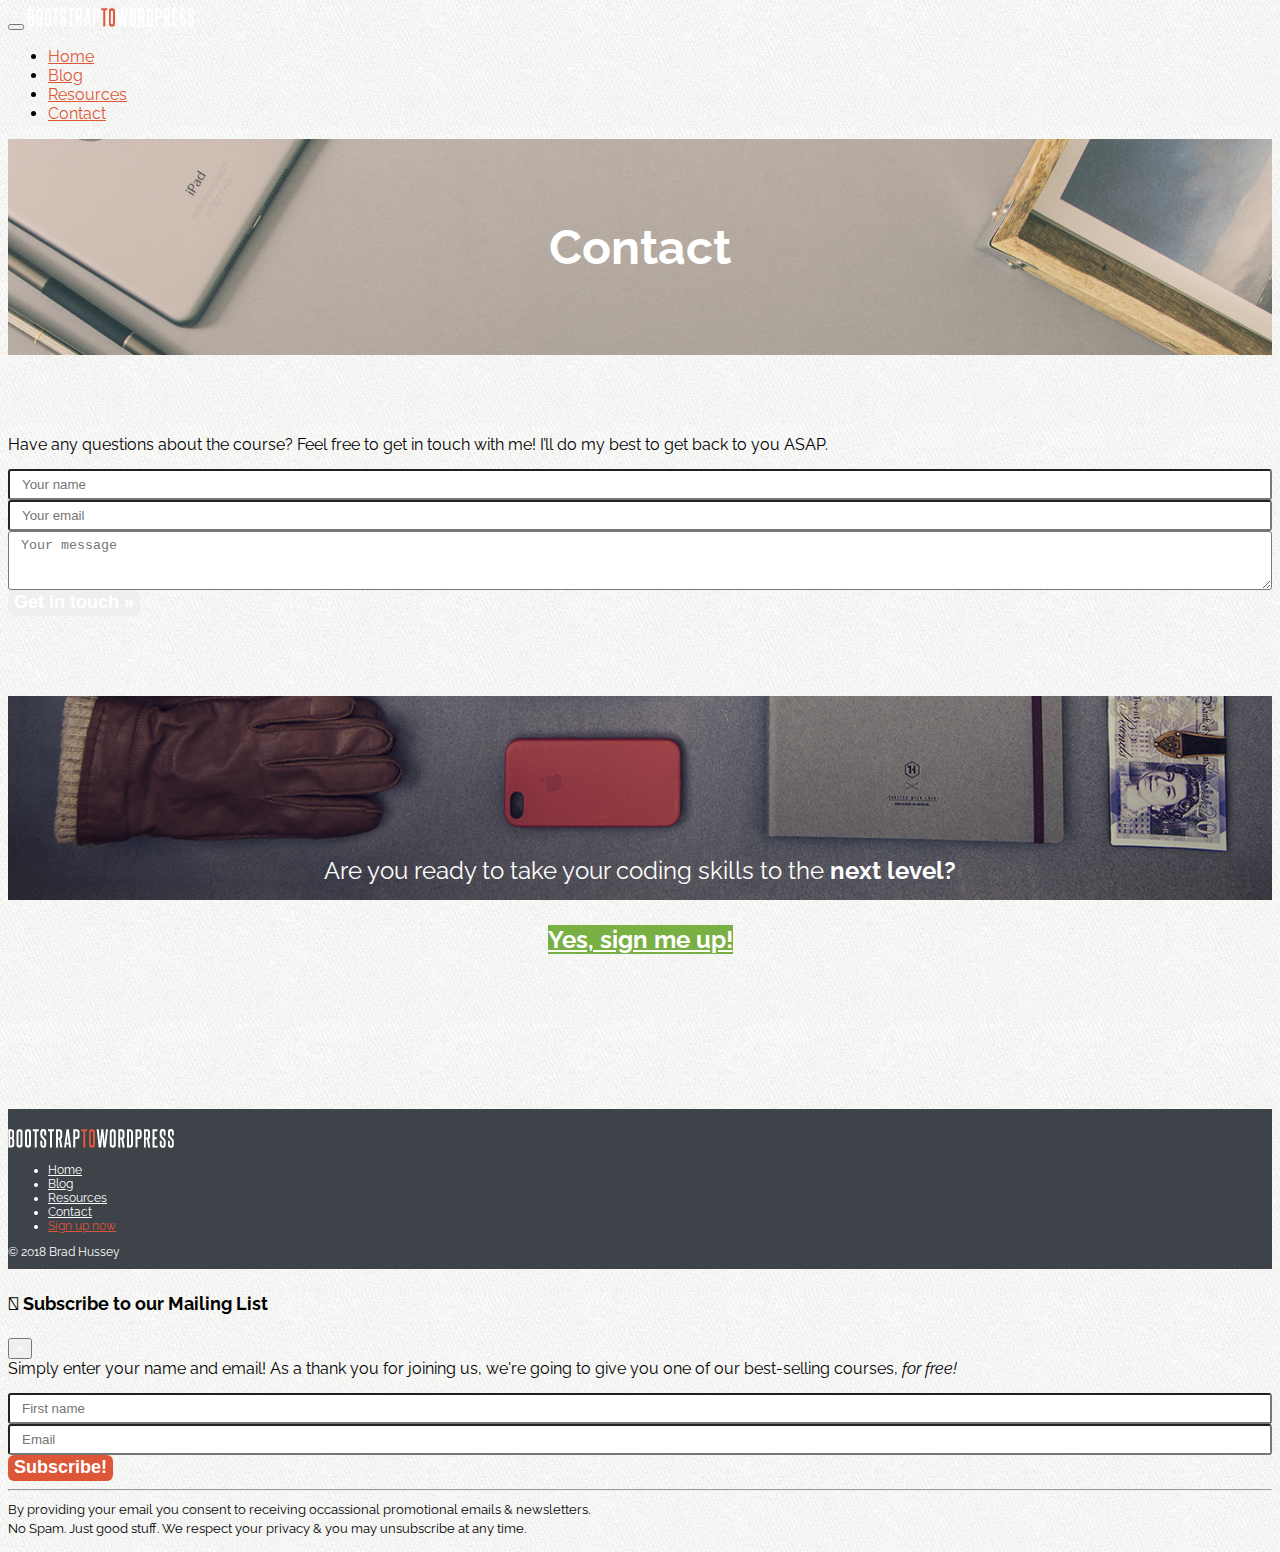
<file: contact.html>
<!DOCTYPE html>

<html>
  <head>
    <meta http-equiv="Content-Type" content="text/html;
    charset=UTF-8">
    <meta charset="utf-8">

    <meta name="viewport" cotent="width=device-width, initial-scale=1">
    <meta name="description" content="">
    <meta name="author" content="">
    <link rel="icon" href="assets/img/favicon.ico">
    <link rel="stylesheet" href="https://use.fontawesome.com/releases/v5.0.13/css/all.css"integrity="sha384-DNOHZ68U8hZfKXOrtjWvjxusGo9WQnrNx2sqG0tfsghAvtVlRW3tvkXWZh58N9jp" crossorigin="anonymous">
    <link rel="stylesheet" href="https://maxcdn.bootstrapcdn.com/bootstrap/4.0.0-beta/css/bootstrap.min.css" integrity="sha384-/Y6pD6FV/Vv2HJnA6t+vslU6fwYXjCFtcEpHbNJ0lyAFsXTsjBbfaDjzALeQsN6M" crossorigin="anonymous">

    <!-- Custom CSS -->
    <link href="assets/css/custom.css" rel="stylesheet">

    <title>Contact | Bootstrap to Wordpress</title>

    <!-- BOOTSTRAP CORE CSS -->
    <link rel="icon" href="assets/css/bootstrap.css" rel="stylesheet">

    <!-- Font Awesome icons -->
    <link href="assets/css/font-awesome/css/fontawesome.min.css" rel="stylesheet">

    <!-- GOOGLE FONTS - Raleway -->
    <link href="https://fonts.googleapis.com/css?family=Raleway:400,700" rel="stylesheet">

    <!-- HTML5 shiv and Respond.js IE8 support of HTML5 elements and media queries -->

    <!--[if lt IE 9]>
    <script src="https://oss.maxcdn.com/html5shiv/3.7.2/html5shiv.min.js"></script>
    <script src="https://oss.maxcdn.com/respond/1/4/2/respond.min.js"></script>
    <![endif]-->
  </head>

  <body class="full-width contact">

    <!-- HEADER -->
    <header class="site-header">

        <!-- NAVBAR -->
        <nav class="navbar navbar-expand-sm navbar-dark bg-dark navbar-fixed-top">
            <div class="container">
              <button class="navbar-toggler" data-toggle="collapse" data-target="#navbarNav"><span class="navbar-toggler-icon"></span></button>
              <a class="navbar-brand" href="/"><img src="assets/img/logo.png" alt="Bootstrap to WordPress"></a>
                <div class="collapse navbar-collapse" id="navbarNav">
                  <ul class="navbar-nav ml-auto">
                    <li class="nav-item">
                        <a class="nav-link" href="index.html">Home</a>
                    </li>
                      <li class="nav-item">
                          <a class="nav-link" href="blog.html">Blog</a>
                      </li>
                      <li class="nav-item">
                          <a class="nav-link" href="resources.html">Resources</a>
                      </li class="nav-item">
                      <li class="nav-item">
                          <a class="nav-link active" href="contact.html">Contact</a>
                      </li>
                  </ul>
                </div>
              </div>
        </nav>
    </header>

    <!-- FEATURE IMAGE -->
    <section class="feature-image feature-image-default" data-type="background" data-speed="2">
      <h1 class="page-title">Contact</h1>
    </section>

    <!-- MAIN CONTENT
    ================================================================ -->

    <div class="container">
      <div class="row" id="primary">
        <div id="content" class="col-sm-12">

          <section class="main-content">
            <p class="lead">Have any questions about the course?  Feel free to get in touch with me! I&rsquo;ll do my best to get back to you ASAP.</p>

            <form role="form" class="clearfix">
              <div class="row">
                <div class="col-sm-6">
                  <div class="form-group">
                    <label for="contact-name" class="sr-only">Name</label>
                    <input type="text" class="form-control input-lg" id="contact-name" placeholder="Your name">
                  </div>
                </div>
                <div class="col-sm-6">
                  <div class="form-group">
                    <label for="contact-email" class="sr-only">Email</label>
                    <input type="email" class="form-control input-lg" id="contact-email" placeholder="Your email">
                  </div>
                </div>
                <div class="col-sm-12">
                  <div class="form-group">
                    <label for="contact-words" class="sr-only">Message</label>
                    <textarea class="form-control input-lg" id="contact-words" placeholder="Your message" rows="3"></textarea>
                  </div>
                </div>
              </div>
              <input type="submit" class="btn btn-info btn-lg float-right" value="Get in touch &raquo;">
            </form>
          </section>
        </div>
      </div>
    </div>

    <!-- SECTION SIGNUP -->
    <section id="signup" data-type="background" data-speed="4"> <!-- data-type and data-speed enable parralax background -->
      <div class="container">
        <div class="row">
          <div class="col-sm-6 m-auto">
            <h2>Are you ready to take your coding skills to the <strong>next level?</strong></h2>
            <p><a href="#" class="btn btn-lg btn-block btn-success">Yes, sign me up!</a></p>
          </div>
        </div>
      </div>
      </div>
    </section>

    <!-- SECTION EXCERPTS -->

    <!-- SECTION FOOTER -->
    <footer>
      <div class="container">
        <div class="row">
        <div class="col-sm-3">
          <p><a href="/"><img src="assets/img/logo.png" alt="Bootstrap to WordPress"></a></p>
        </div>
        <div class="col-sm-6">
          <nav>
            <ul class="list-unstyled list-inline">
              <li class="list-inline-item"><a href="">Home</a></li>
              <li class="list-inline-item"><a href="">Blog</a></li>
              <li class="list-inline-item"><a href="">Resources</a></li>
              <li class="list-inline-item"><a href="">Contact</a></li>
              <li class="signup-link list-inline-item"><a href="">Sign up now</a></li>
            </ul>
          </nav>
        </div>
        <div class="col-sm-3">
          <p class="pull-right">&copy; 2018 Brad Hussey</p>
        </div>
      </div>
      </div>
    </footer>

    <!-- MODAL -->
    <div>
      <div class="modal fade" id="myModal" tabindex="-1" role="dialog" aria-labelledby="exampleModalLabel" aria-hidden="true">
  <div class="modal-dialog" role="document">
    <div class="modal-content">
      <div class="modal-header">
        <h4 class="modal-title" id="myModalLabel"><i class="fa fa-envelope"></i>
          Subscribe to our Mailing List</h4>
        <button type="button" class="close" data-dismiss="modal" aria-label="Close">
          <span aria-hidden="true">&times;</span>
        </button>
      </div>
      <div class="modal-body">
        <p>Simply enter your name and email!  As a thank you for joining us, we're going to give you one of our best-selling courses,
          <em>for free!</em></p>
          <form class="form-inline" role="form">
            <div class="form-group mr-1 mb-1">
              <label for="subscribe-name" class="sr-only">First name</label>
              <input type="text" class="form-control" id="subscribe-name" placeholder="First name">
            </div>
            <div class="form-group mb-1">
              <label for="subscribe-email" class="sr-only">Email address</label>
              <input type="text" class="form-control" id="subscribe-email" placeholder="Email">
            </div>
            <input type="submit" class="btn btn-danger" value="Subscribe!">
          </form>
          <hr>
          <p><small>By providing your email you consent to receiving occassional
            promotional emails &amp; newsletters. <br>No Spam.  Just good stuff.  We respect
          your privacy &amp; you may unsubscribe at any time.</small></p>
      </div>
    </div>
  </div>
  </div>
    </div>

    <!-- BOOTSTRAP CORE JAVASCRIPT -->
    <!-- <script src="//ajax.googleapis.com/ajax/libs/jquery/2.1.1/jquery.min.js"></script> version used on course -->
    <script src="https://ajax.googleapis.com/ajax/libs/jquery/3.3.1/jquery.min.js"></script>
    <!-- <script src="assets/js/jquery-2.1.1.min.js"></script> Original version from the class -->
    <!-- <script src="assets/js/jquery-3.3.1.min.js"></script> -->
    <script src="assets/js/main.js"></script>
    <script src="https://stackpath.bootstrapcdn.com/bootstrap/4.1.0/js/bootstrap.min.js" integrity="sha384-uefMccjFJAIv6A+rW+L4AHf99KvxDjWSu1z9VI8SKNVmz4sk7buKt/6v9KI65qnm" crossorigin="anonymous"></script>
    <!-- <script src="assets/js/bootstrap.min.js"></script> -->
  </body>
  </html>
</file>
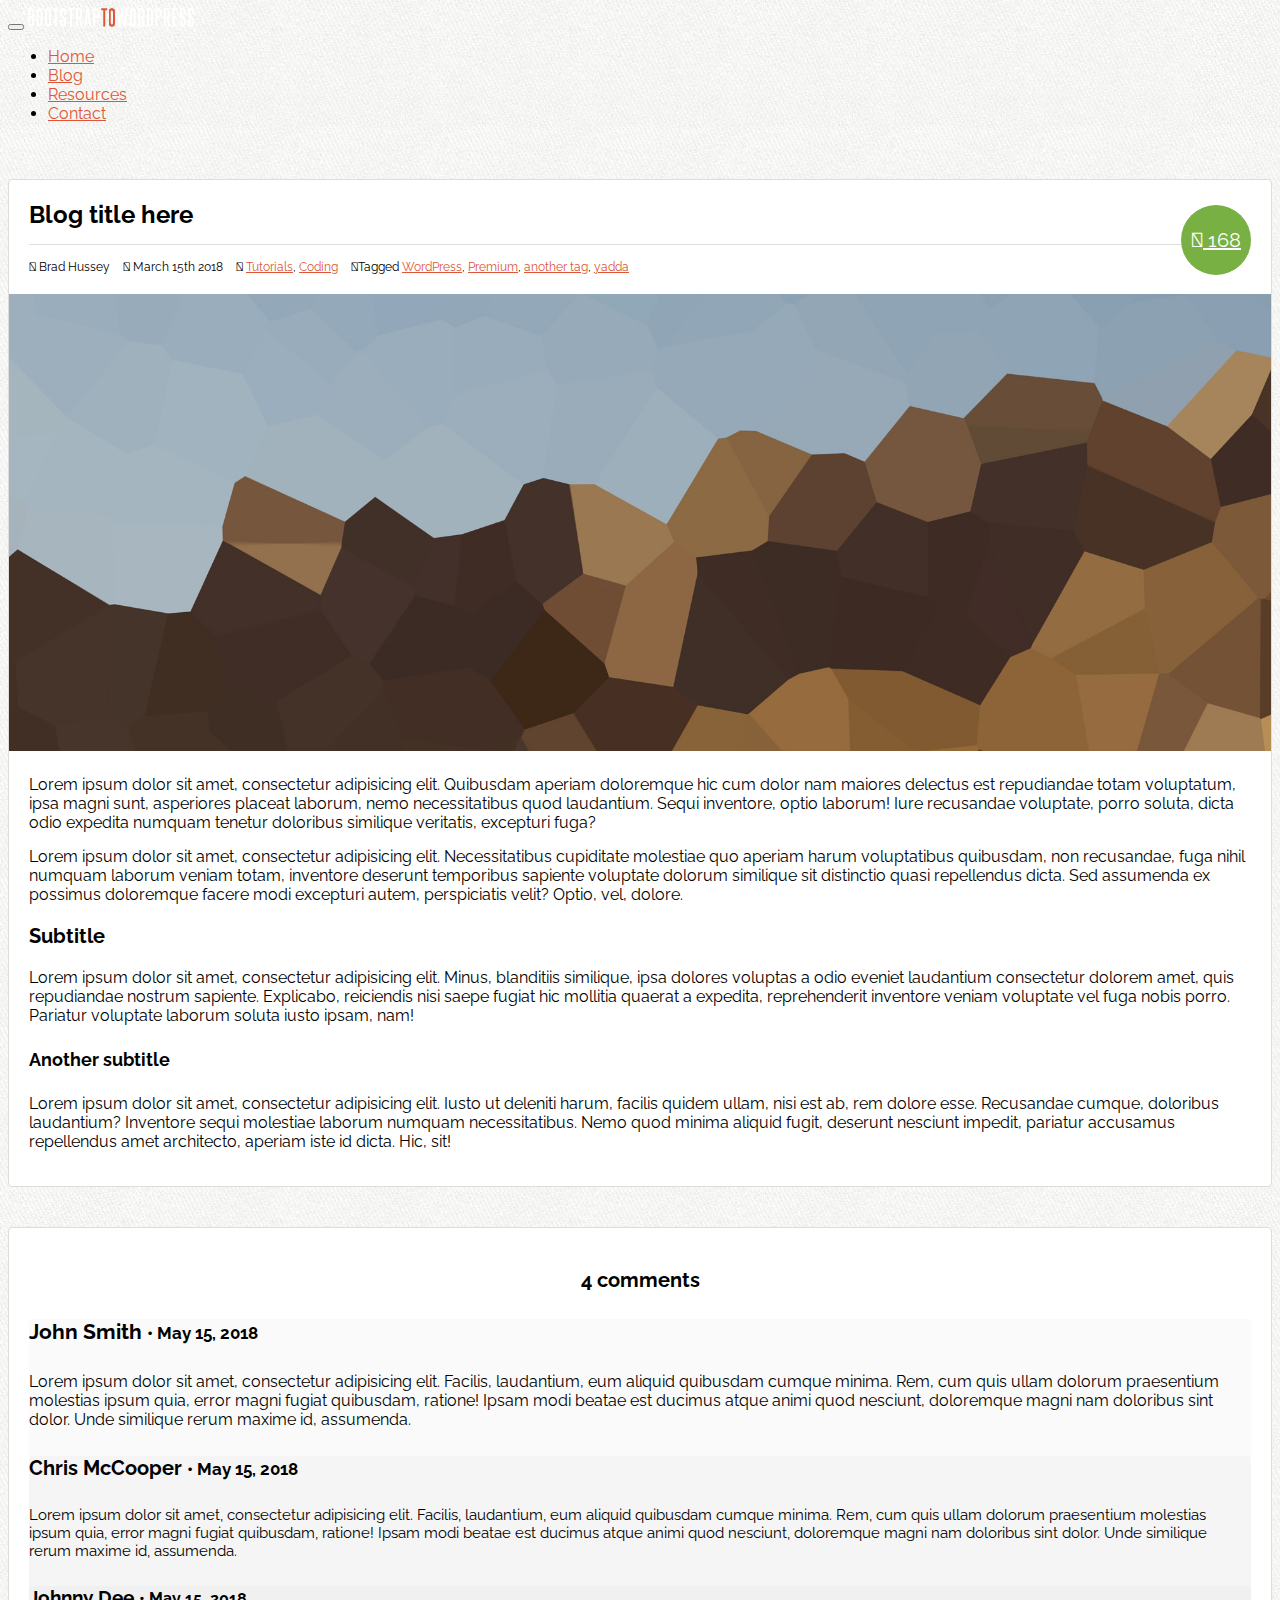
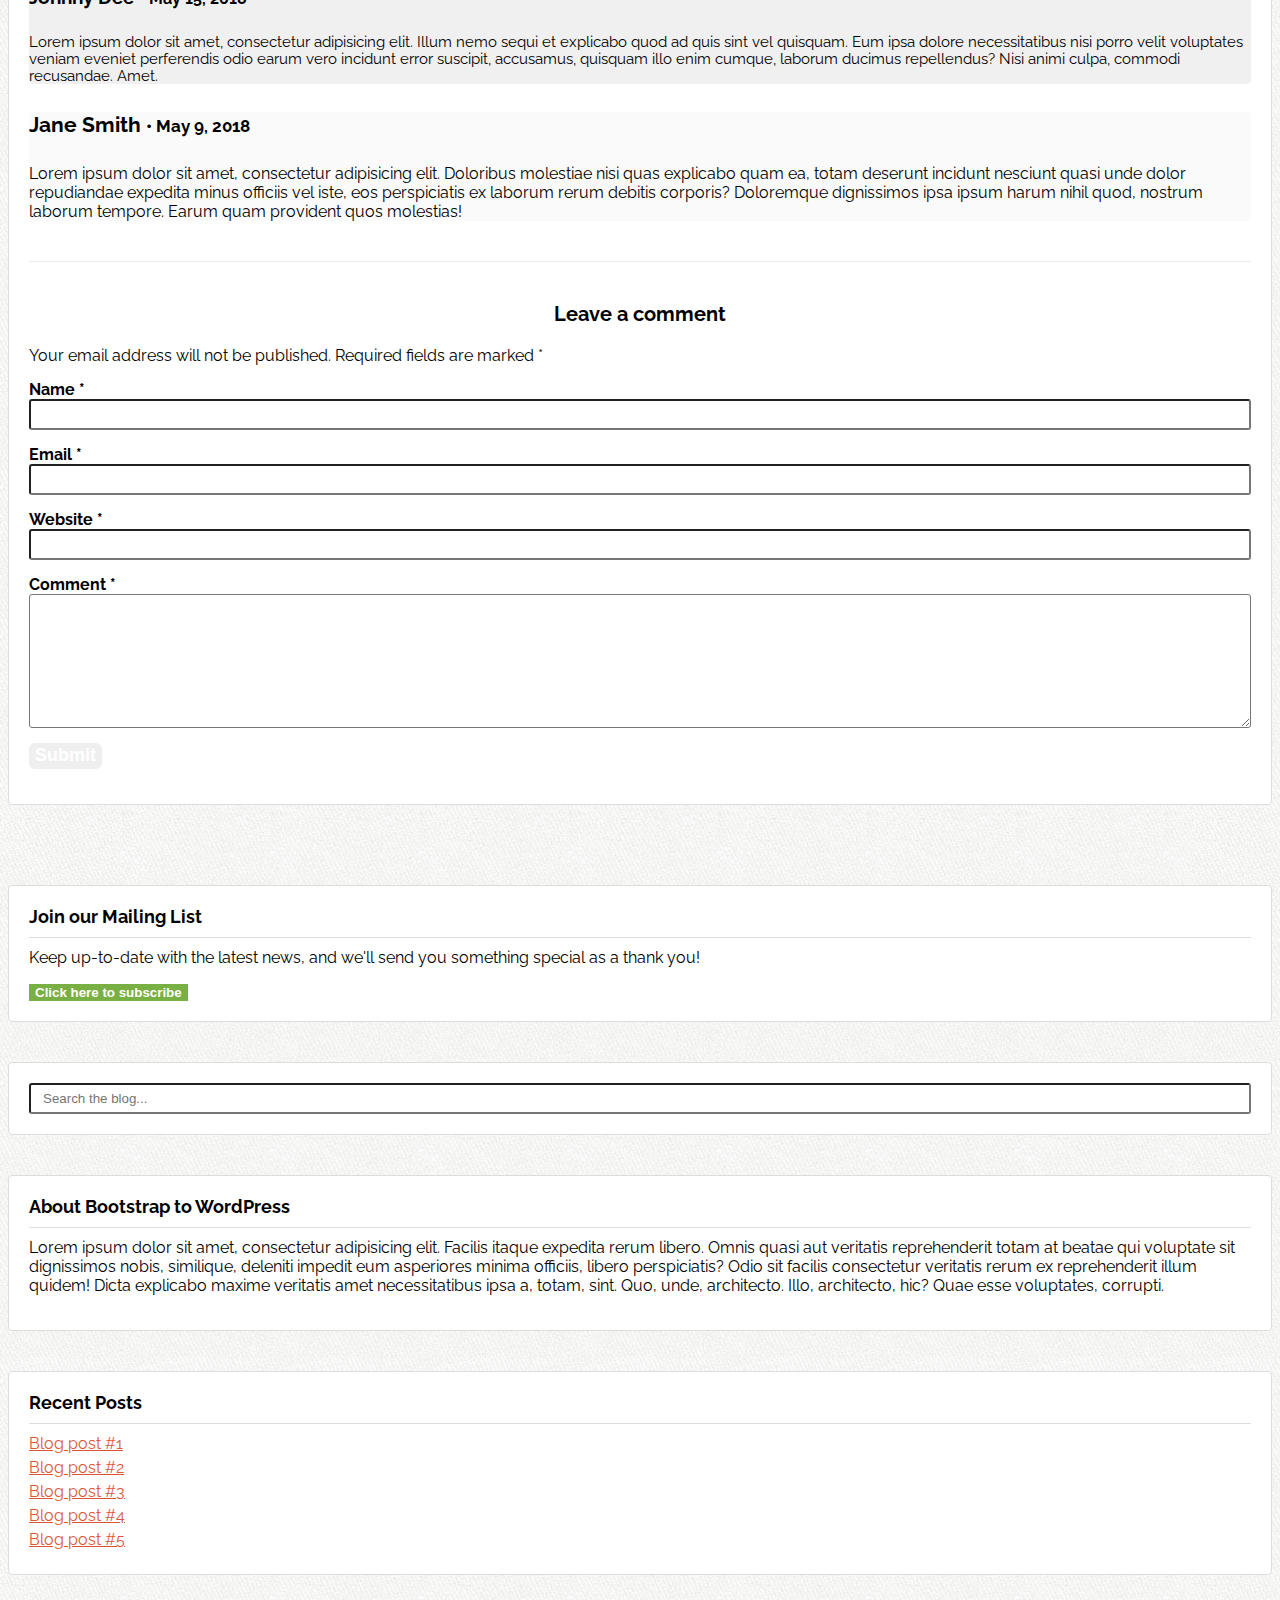
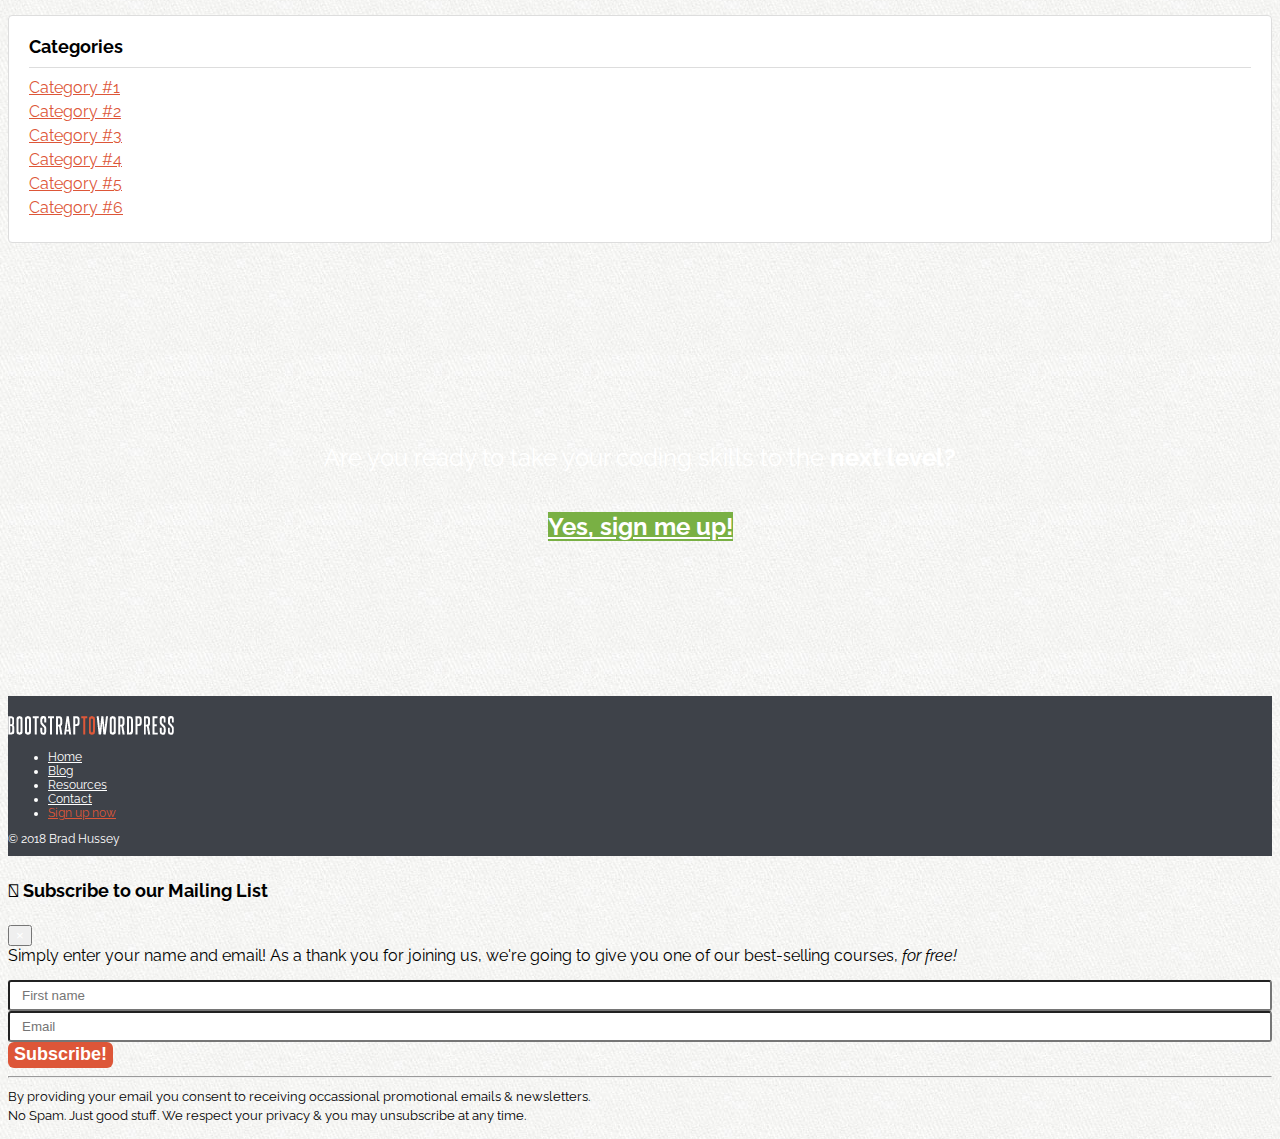
<file: post - backup.html>
<!DOCTYPE html>

<html>
  <head>
    <meta http-equiv="Content-Type" content="text/html;
    charset=UTF-8">
    <meta charset="utf-8">

    <meta name="viewport" cotent="width=device-width, initial-scale=1">
    <meta name="description" content="">
    <meta name="author" content="">
    <link rel="icon" href="assets/img/favicon.ico">
    <link rel="stylesheet" href="https://use.fontawesome.com/releases/v5.0.13/css/all.css"integrity="sha384-DNOHZ68U8hZfKXOrtjWvjxusGo9WQnrNx2sqG0tfsghAvtVlRW3tvkXWZh58N9jp" crossorigin="anonymous">
    <link rel="stylesheet" href="https://maxcdn.bootstrapcdn.com/bootstrap/4.0.0-beta/css/bootstrap.min.css" integrity="sha384-/Y6pD6FV/Vv2HJnA6t+vslU6fwYXjCFtcEpHbNJ0lyAFsXTsjBbfaDjzALeQsN6M" crossorigin="anonymous">

    <!-- Custom CSS -->
    <link href="assets/css/custom.css" rel="stylesheet">

    <title>Blog Post | Bootstrap to Wordpress</title>

    <!-- BOOTSTRAP CORE CSS -->
    <link rel="icon" href="assets/css/bootstrap.css" rel="stylesheet">

    <!-- Font Awesome icons -->
    <link href="assets/css/font-awesome/css/fontawesome.min.css" rel="stylesheet">

    <!-- GOOGLE FONTS - Raleway -->
    <link href="https://fonts.googleapis.com/css?family=Raleway:400,700" rel="stylesheet">

    <!-- HTML5 shiv and Respond.js IE8 support of HTML5 elements and media queries -->

    <!--[if lt IE 9]>
    <script src="https://oss.maxcdn.com/html5shiv/3.7.2/html5shiv.min.js"></script>
    <script src="https://oss.maxcdn.com/respond/1/4/2/respond.min.js"></script>
    <![endif]-->
  </head>
  <body class="blog">

    <!-- HEADER -->
    <header class="site-header">

        <!-- NAVBAR -->
        <nav class="navbar navbar-expand-sm navbar-dark bg-dark navbar-fixed-top">
            <div class="container">
              <button class="navbar-toggler" data-toggle="collapse" data-target="#navbarNav"><span class="navbar-toggler-icon"></span></button>
              <a class="navbar-brand" href="/"><img src="assets/img/logo.png" alt="Bootstrap to WordPress"></a>
                <div class="collapse navbar-collapse" id="navbarNav">
                  <ul class="navbar-nav ml-auto">
                    <li class="nav-item">
                        <a class="nav-link" href="index.html">Home</a>
                    </li>
                      <li class="nav-item active">
                          <a class="nav-link" href="blog.html">Blog</a>
                      </li>
                      <li class="nav-item">
                          <a class="nav-link" href="resources.html">Resources</a>
                      </li class="nav-item">
                      <li class="nav-item">
                          <a class="nav-link" href="contact.html">Contact</a>
                      </li>
                  </ul>
                </div>
              </div>
        </nav>
    </header>

    <!-- MAIN CONTENT
    ============================================================================== -->
    <div class="container">
      <div class="row" id="primary">

        <div id="content" class="col-sm-8">

          <article class="post">
            <header>
              <h1>Blog title here</h1>
              <div class="post-details">
                <i class="fas fa-user"></i> Brad Hussey
                <i class="far fa-clock"></i> <time>March 15th 2018</time>
                <i class="far fa-folder-open"></i> <a href="">Tutorials</a>, <a href="">Coding</a>
                <i class="fas fa-tags"></i>Tagged <a href="">WordPress</a>, <a href="">Premium</a>, <a href="">another tag</a>, <a href="">yadda</a>

                <div class="post-comments-badge">
                  <a href=""><i class="fas fa-comments"></i> 168</a>
                </div>
              </div>
            </header>
            <div class="post-image">
              <img src="assets/img/hero-bg.jpg" alt="Hero image">
            </div>
            <div class="post-body">
              <p>Lorem ipsum dolor sit amet, consectetur adipisicing elit. Quibusdam aperiam doloremque hic cum dolor nam maiores delectus est repudiandae totam voluptatum, ipsa magni sunt, asperiores placeat laborum, nemo necessitatibus quod laudantium. Sequi inventore, optio laborum! Iure recusandae voluptate, porro soluta, dicta odio expedita numquam tenetur doloribus similique veritatis, excepturi fuga?</p>

              <p>Lorem ipsum dolor sit amet, consectetur adipisicing elit. Necessitatibus cupiditate molestiae quo aperiam harum voluptatibus quibusdam, non recusandae, fuga nihil numquam laborum veniam totam, inventore deserunt temporibus sapiente voluptate dolorum similique sit distinctio quasi repellendus dicta. Sed assumenda ex possimus doloremque facere modi excepturi autem, perspiciatis velit? Optio, vel, dolore.</p>

              <h3>Subtitle</h3>
              <p>Lorem ipsum dolor sit amet, consectetur adipisicing elit. Minus, blanditiis similique, ipsa dolores voluptas a odio eveniet laudantium consectetur dolorem amet, quis repudiandae nostrum sapiente. Explicabo, reiciendis nisi saepe fugiat hic mollitia quaerat a expedita, reprehenderit inventore veniam voluptate vel fuga nobis porro. Pariatur voluptate laborum soluta iusto ipsam, nam!</p>

              <h4>Another subtitle</h4>
              <p>Lorem ipsum dolor sit amet, consectetur adipisicing elit. Iusto ut deleniti harum, facilis quidem ullam, nisi est ab, rem dolore esse. Recusandae cumque, doloribus laudantium? Inventore sequi molestiae laborum numquam necessitatibus. Nemo quod minima aliquid fugit, deserunt nesciunt impedit, pariatur accusamus repellendus amet architecto, aperiam iste id dicta. Hic, sit!</p>
            </div>
          </article>

          <div id="comments">
            <div class="comments-wrap">
              <h3>4 comments</h3> <!-- These comments will have an image and more information when we use WordPress -->

              <ol class="comments-list">
                <li class="comment">
                  <h4>John Smith <small>&bull; May 15, 2018</small></h4>
                  <div class="comment-body">
                    <p>Lorem ipsum dolor sit amet, consectetur adipisicing elit. Facilis, laudantium, eum aliquid quibusdam cumque minima. Rem, cum quis ullam dolorum praesentium molestias ipsum quia, error magni fugiat quibusdam, ratione! Ipsam modi beatae est ducimus atque animi quod nesciunt, doloremque magni nam doloribus sint dolor. Unde similique rerum maxime id, assumenda.</p>
                  </div>
                <ol class="children">
                  <li class="comment">
                    <h4>Chris McCooper <small>&bull; May 15, 2018</small></h4>
                    <div class="comment-body">
                      <p>Lorem ipsum dolor sit amet, consectetur adipisicing elit. Facilis, laudantium, eum aliquid quibusdam cumque minima. Rem, cum quis ullam dolorum praesentium molestias ipsum quia, error magni fugiat quibusdam, ratione! Ipsam modi beatae est ducimus atque animi quod nesciunt, doloremque magni nam doloribus sint dolor. Unde similique rerum maxime id, assumenda.</p>
                    </div>
                    <ol class="children">
                      <li class="comment">
                        <h4>Johnny Dee <small>&bull; May 15, 2018</small></h4>
                        <div class="comment-body">
                          <p>Lorem ipsum dolor sit amet, consectetur adipisicing elit. Illum nemo sequi et explicabo quod ad quis sint vel quisquam. Eum ipsa dolore necessitatibus nisi porro velit voluptates veniam eveniet perferendis odio earum vero incidunt error suscipit, accusamus, quisquam illo enim cumque, laborum ducimus repellendus? Nisi animi culpa, commodi recusandae. Amet.</p>
                        </div>
                      </li>
                    </ol>

                  </li>
                </ol>

              </li>
              <li class="comment">
                <h4>Jane Smith <small>&bull; May 9, 2018</small></h4>
                <div class="comment-body">
                  <p>Lorem ipsum dolor sit amet, consectetur adipisicing elit. Doloribus molestiae nisi quas explicabo quam ea, totam deserunt incidunt nesciunt quasi unde dolor repudiandae expedita minus officiis vel iste, eos perspiciatis ex laborum rerum debitis corporis? Doloremque dignissimos ipsa ipsum harum nihil quod, nostrum laborum tempore. Earum quam provident quos molestias!</p>
                </div>
              </li>
            </ol>
            <div id="leave-comment">
              <h3>Leave a comment</h3>
              <form>
                <p>Your email address will not be published. Required fields are marked <span class="required">*</span></p>
                <p class="comment-form-author">
                  <label for="author">Name *</label>
                  <input type="text" id="author">
                </p>
                <p class="comment-form-email">
                  <label for="email">Email *</label>
                  <input type="email" id="email">
                </p>
                <p class="comment-form-url">
                  <label for="url">Website *</label>
                  <input type="url" id="url">
                </p>
                <p class="comment-form-comment">
                  <label for="comment">Comment *</label>
                  <textarea id="comment" cols="45" rows="8"></textarea>
                </p>
                <p class="form-submit">
                  <input type="submit" name="submit">
                </p>
              </form>
            </div>
          </div>
        </div>
      </div>

            </div>
          </div>

        </div>

        <!-- SIDEBAR -->
        <aside class="col-sm-4">

          <div class="widget">
            <h4>Join our Mailing List</h4>
            <p>Keep up-to-date with the latest news, and we'll send you something special as a thank you!</p>
            <button class="btn btn-success btn-lg btn-block" data-toggle="modal" data-target="#myModal">Click here to subscribe</button>
          </div>

          <div class="widget">
            <form role="form" class="search-form">
              <label for="sidebar-search" class="sr-only"></label>
              <input type="text" id="sidebar-search" placeholder="Search the blog...">
            </form>
          </div>
          <div class="widget">
            <h4>About Bootstrap to WordPress</h4>
            <p>Lorem ipsum dolor sit amet, consectetur adipisicing elit. Facilis itaque expedita rerum libero. Omnis quasi aut veritatis reprehenderit totam at beatae qui voluptate sit dignissimos nobis, similique, deleniti impedit eum asperiores minima officiis, libero perspiciatis? Odio sit facilis consectetur veritatis rerum ex reprehenderit illum quidem! Dicta explicabo maxime veritatis amet necessitatibus ipsa a, totam, sint. Quo, unde, architecto. Illo, architecto, hic? Quae esse voluptates, corrupti.</p>
          </div>
          <div class="widget">
            <h4>Recent Posts</h4>
            <ul>
              <li><a href="">Blog post #1</a></li>
              <li><a href="">Blog post #2</a></li>
              <li><a href="">Blog post #3</a></li>
              <li><a href="">Blog post #4</a></li>
              <li><a href="">Blog post #5</a></li>
            </ul>
          </div>
          <div class="widget">
            <h4>Categories</h4>
            <ul>
              <li><a href="">Category #1</a></li>
              <li><a href="">Category #2</a></li>
              <li><a href="">Category #3</a></li>
              <li><a href="">Category #4</a></li>
              <li><a href="">Category #5</a></li>
              <li><a href="">Category #6</a></li>
            </ul>
          </div>

        </aside>
      </div>
    </div>

    <!-- SECTION SIGNUP -->
    <section id="signup" data-type="background" data-speed="4"> <!-- data-type and data-speed enable parralax background -->
      <div class="container">
        <div class="row">
          <div class="col-sm-6 m-auto">
            <h2>Are you ready to take your coding skills to the <strong>next level?</strong></h2>
            <p><a href="#" class="btn btn-lg btn-block btn-success">Yes, sign me up!</a></p>
          </div>
        </div>
      </div>
      </div>
    </section>

    <!-- SECTION EXCERPTS -->

    <!-- SECTION FOOTER -->
    <footer>
      <div class="container">
        <div class="row">
        <div class="col-sm-3">
          <p><a href="/"><img src="assets/img/logo.png" alt="Bootstrap to WordPress"></a></p>
        </div>
        <div class="col-sm-6">
          <nav>
            <ul class="list-unstyled list-inline">
              <li class="list-inline-item"><a href="">Home</a></li>
              <li class="list-inline-item"><a href="">Blog</a></li>
              <li class="list-inline-item"><a href="">Resources</a></li>
              <li class="list-inline-item"><a href="">Contact</a></li>
              <li class="signup-link list-inline-item"><a href="">Sign up now</a></li>
            </ul>
          </nav>
        </div>
        <div class="col-sm-3">
          <p class="pull-right">&copy; 2018 Brad Hussey</p>
        </div>
      </div>
      </div>
    </footer>

    <!-- MODAL -->
    <div>
      <div class="modal fade" id="myModal" tabindex="-1" role="dialog" aria-labelledby="exampleModalLabel" aria-hidden="true">
  <div class="modal-dialog" role="document">
    <div class="modal-content">
      <div class="modal-header">
        <h4 class="modal-title" id="myModalLabel"><i class="fa fa-envelope"></i>
          Subscribe to our Mailing List</h4>
        <button type="button" class="close" data-dismiss="modal" aria-label="Close">
          <span aria-hidden="true">&times;</span>
        </button>
      </div>
      <div class="modal-body">
        <p>Simply enter your name and email!  As a thank you for joining us, we're going to give you one of our best-selling courses,
          <em>for free!</em></p>
          <form class="form-inline" role="form">
            <div class="form-group mr-1 mb-1">
              <label for="subscribe-name" class="sr-only">First name</label>
              <input type="text" class="form-control" id="subscribe-name" placeholder="First name">
            </div>
            <div class="form-group mb-1">
              <label for="subscribe-email" class="sr-only">Email address</label>
              <input type="text" class="form-control" id="subscribe-email" placeholder="Email">
            </div>
            <input type="submit" class="btn btn-danger" value="Subscribe!">
          </form>
          <hr>
          <p><small>By providing your email you consent to receiving occassional
            promotional emails &amp; newsletters. <br>No Spam.  Just good stuff.  We respect
          your privacy &amp; you may unsubscribe at any time.</small></p>
      </div>
    </div>
  </div>
</div>
    </div>

    <!-- BOOTSTRAP CORE JAVASCRIPT -->
    <!-- <script src="//ajax.googleapis.com/ajax/libs/jquery/2.1.1/jquery.min.js"></script> version used on course -->
    <script src="https://ajax.googleapis.com/ajax/libs/jquery/3.3.1/jquery.min.js"></script>
    <!-- <script src="assets/js/jquery-2.1.1.min.js"></script> Original version from the class -->
    <!-- <script src="assets/js/jquery-3.3.1.min.js"></script> -->
    <script src="assets/js/main.js"></script>
    <script src="https://stackpath.bootstrapcdn.com/bootstrap/4.1.0/js/bootstrap.min.js" integrity="sha384-uefMccjFJAIv6A+rW+L4AHf99KvxDjWSu1z9VI8SKNVmz4sk7buKt/6v9KI65qnm" crossorigin="anonymous"></script>
    <!-- <script src="assets/js/bootstrap.min.js"></script> -->
  </body>
</html>
</file>
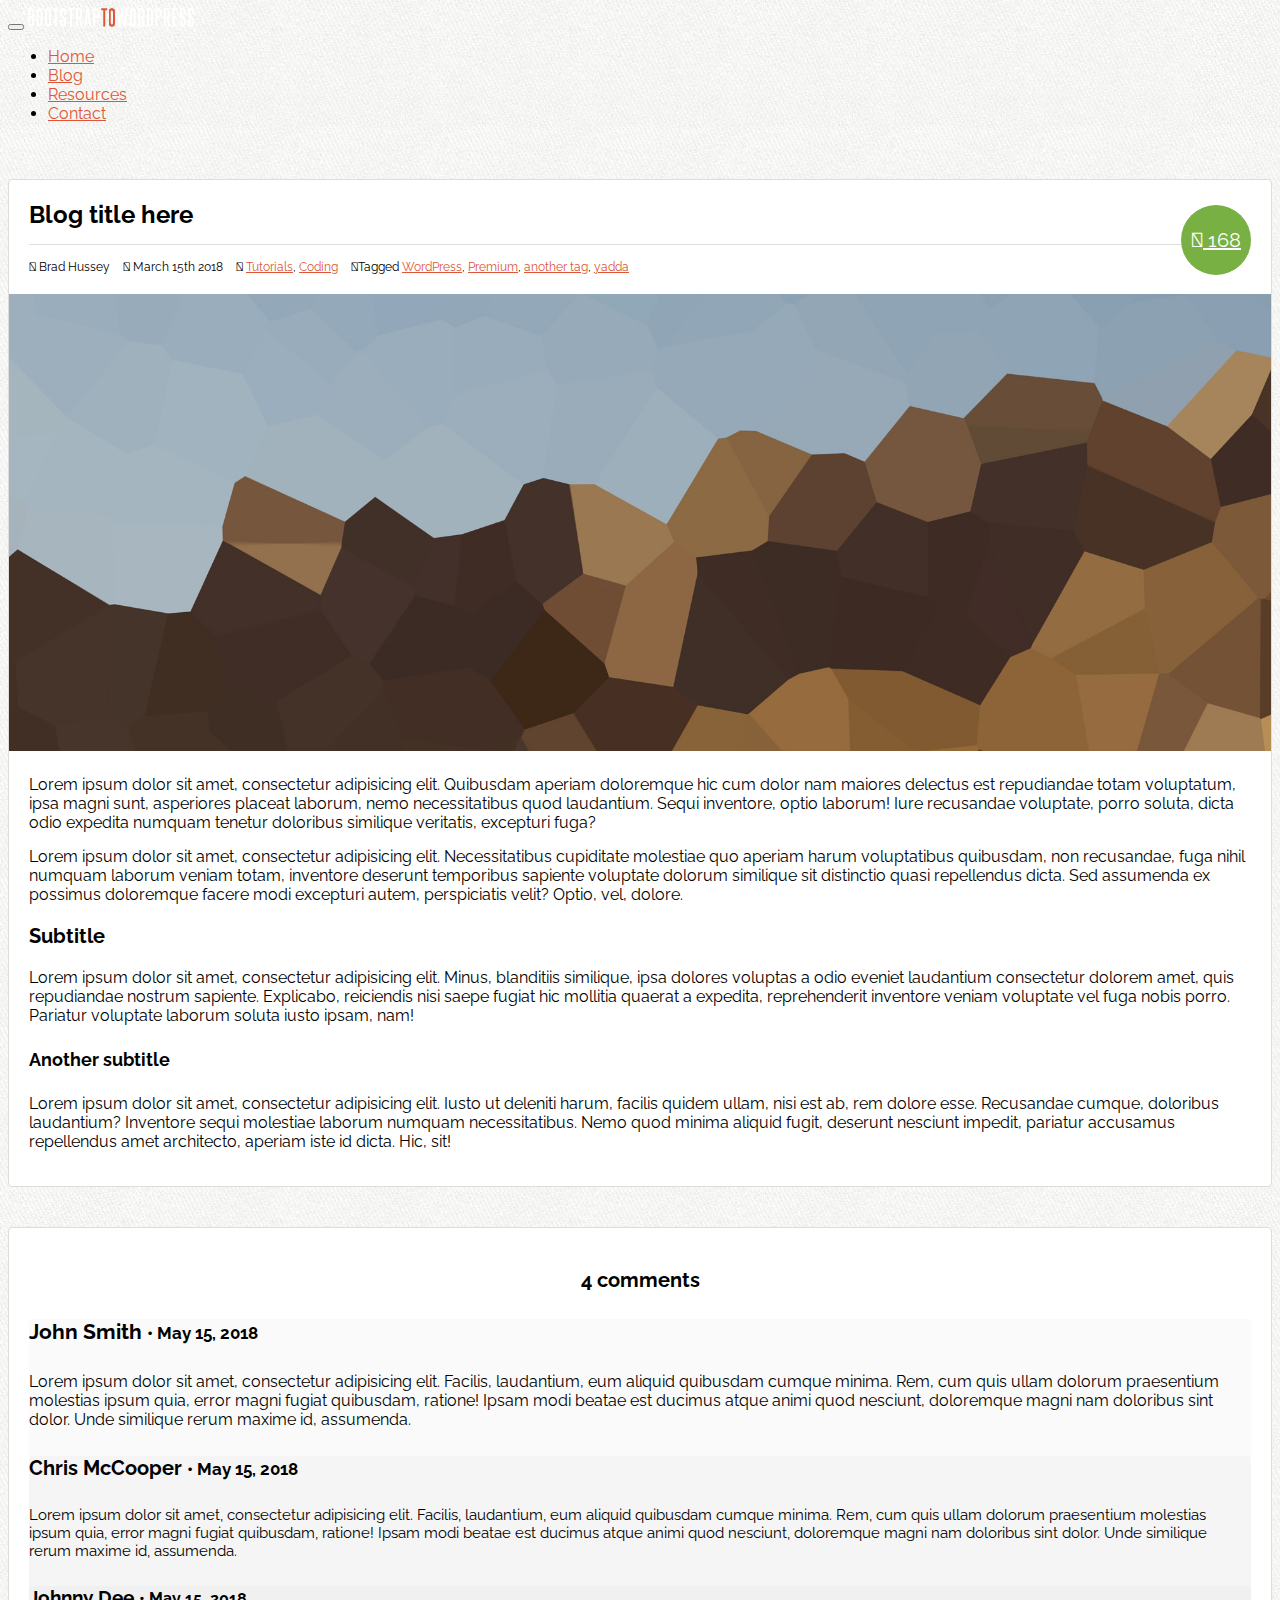
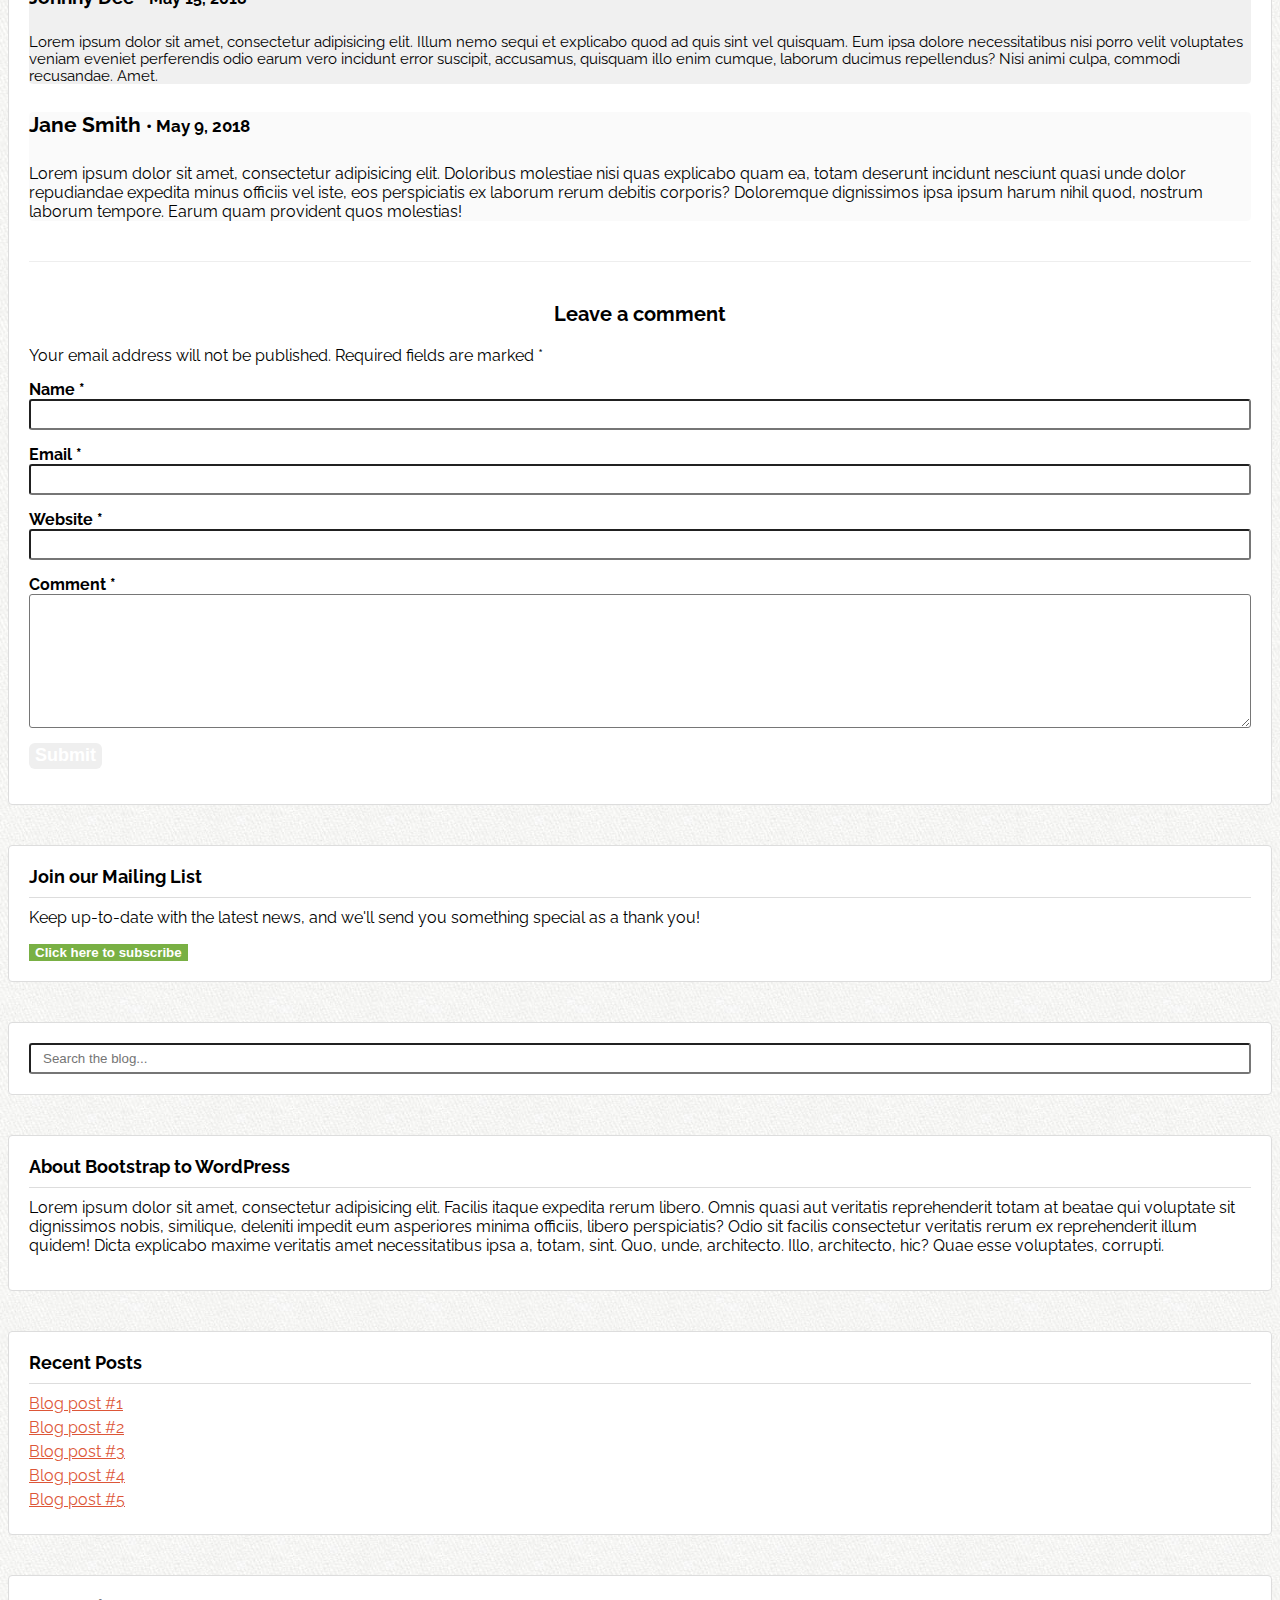
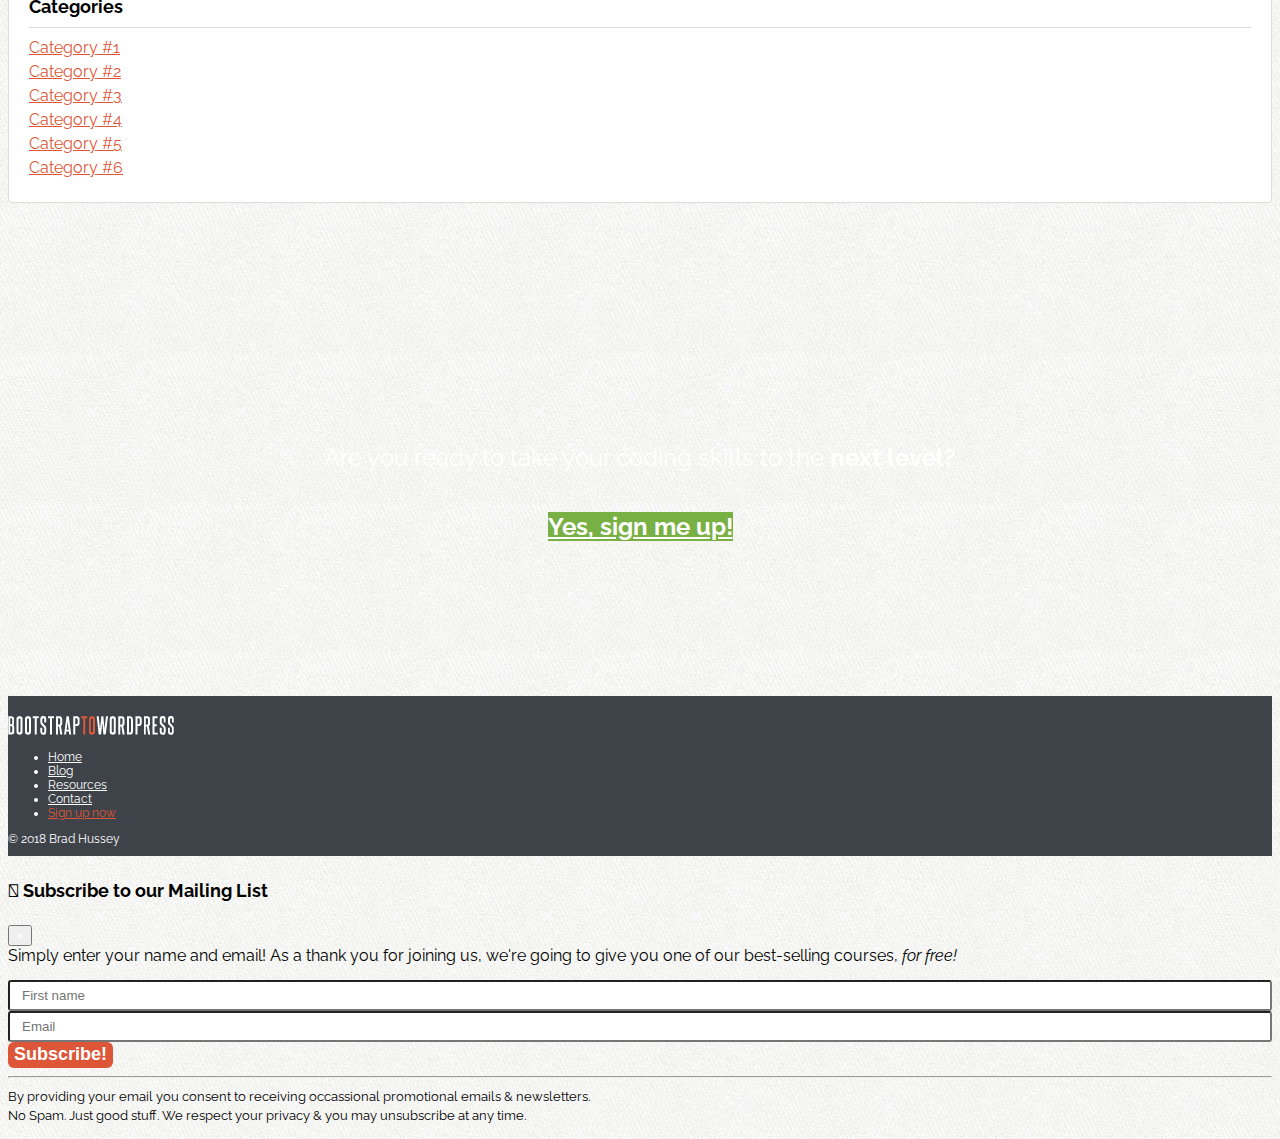
<file: post.html>
<!DOCTYPE html>

<html>
  <head>
    <meta http-equiv="Content-Type" content="text/html;
    charset=UTF-8">
    <meta charset="utf-8">

    <meta name="viewport" cotent="width=device-width, initial-scale=1">
    <meta name="description" content="">
    <meta name="author" content="">
    <link rel="icon" href="assets/img/favicon.ico">
    <link rel="stylesheet" href="https://use.fontawesome.com/releases/v5.0.13/css/all.css"integrity="sha384-DNOHZ68U8hZfKXOrtjWvjxusGo9WQnrNx2sqG0tfsghAvtVlRW3tvkXWZh58N9jp" crossorigin="anonymous">
    <link rel="stylesheet" href="https://maxcdn.bootstrapcdn.com/bootstrap/4.0.0-beta/css/bootstrap.min.css" integrity="sha384-/Y6pD6FV/Vv2HJnA6t+vslU6fwYXjCFtcEpHbNJ0lyAFsXTsjBbfaDjzALeQsN6M" crossorigin="anonymous">

    <!-- Custom CSS -->
    <link href="assets/css/custom.css" rel="stylesheet">

    <title>Blog Post | Bootstrap to Wordpress</title>

    <!-- BOOTSTRAP CORE CSS -->
    <link rel="icon" href="assets/css/bootstrap.css" rel="stylesheet">

    <!-- Font Awesome icons -->
    <link href="assets/css/font-awesome/css/fontawesome.min.css" rel="stylesheet">

    <!-- GOOGLE FONTS - Raleway -->
    <link href="https://fonts.googleapis.com/css?family=Raleway:400,700" rel="stylesheet">

    <!-- HTML5 shiv and Respond.js IE8 support of HTML5 elements and media queries -->

    <!--[if lt IE 9]>
    <script src="https://oss.maxcdn.com/html5shiv/3.7.2/html5shiv.min.js"></script>
    <script src="https://oss.maxcdn.com/respond/1/4/2/respond.min.js"></script>
    <![endif]-->
  </head>
  <body class="blog">

    <!-- HEADER -->
    <header class="site-header">

        <!-- NAVBAR -->
        <nav class="navbar navbar-expand-sm navbar-dark bg-dark navbar-fixed-top">
            <div class="container">
              <button class="navbar-toggler" data-toggle="collapse" data-target="#navbarNav"><span class="navbar-toggler-icon"></span></button>
              <a class="navbar-brand" href="/"><img src="assets/img/logo.png" alt="Bootstrap to WordPress"></a>
                <div class="collapse navbar-collapse" id="navbarNav">
                  <ul class="navbar-nav ml-auto">
                    <li class="nav-item">
                        <a class="nav-link" href="index.html">Home</a>
                    </li>
                      <li class="nav-item active">
                          <a class="nav-link" href="blog.html">Blog</a>
                      </li>
                      <li class="nav-item">
                          <a class="nav-link" href="resources.html">Resources</a>
                      </li class="nav-item">
                      <li class="nav-item">
                          <a class="nav-link" href="contact.html">Contact</a>
                      </li>
                  </ul>
                </div>
              </div>
        </nav>
    </header>

    <!-- MAIN CONTENT
    ============================================================================== -->
    <div class="container">
      <div class="row" id="primary">

        <div id="content" class="col-sm-8">

          <article class="post">
            <header>
              <h1>Blog title here</h1>
              <div class="post-details">
                <i class="fas fa-user"></i> Brad Hussey
                <i class="far fa-clock"></i> <time>March 15th 2018</time>
                <i class="far fa-folder-open"></i> <a href="">Tutorials</a>, <a href="">Coding</a>
                <i class="fas fa-tags"></i>Tagged <a href="">WordPress</a>, <a href="">Premium</a>, <a href="">another tag</a>, <a href="">yadda</a>

                <div class="post-comments-badge">
                  <a href=""><i class="fas fa-comments"></i> 168</a>
                </div>
              </div>
            </header>
            <div class="post-image">
              <img src="assets/img/hero-bg.jpg" alt="Hero image">
            </div>
            <div class="post-body">
              <p>Lorem ipsum dolor sit amet, consectetur adipisicing elit. Quibusdam aperiam doloremque hic cum dolor nam maiores delectus est repudiandae totam voluptatum, ipsa magni sunt, asperiores placeat laborum, nemo necessitatibus quod laudantium. Sequi inventore, optio laborum! Iure recusandae voluptate, porro soluta, dicta odio expedita numquam tenetur doloribus similique veritatis, excepturi fuga?</p>

              <p>Lorem ipsum dolor sit amet, consectetur adipisicing elit. Necessitatibus cupiditate molestiae quo aperiam harum voluptatibus quibusdam, non recusandae, fuga nihil numquam laborum veniam totam, inventore deserunt temporibus sapiente voluptate dolorum similique sit distinctio quasi repellendus dicta. Sed assumenda ex possimus doloremque facere modi excepturi autem, perspiciatis velit? Optio, vel, dolore.</p>

              <h3>Subtitle</h3>
              <p>Lorem ipsum dolor sit amet, consectetur adipisicing elit. Minus, blanditiis similique, ipsa dolores voluptas a odio eveniet laudantium consectetur dolorem amet, quis repudiandae nostrum sapiente. Explicabo, reiciendis nisi saepe fugiat hic mollitia quaerat a expedita, reprehenderit inventore veniam voluptate vel fuga nobis porro. Pariatur voluptate laborum soluta iusto ipsam, nam!</p>

              <h4>Another subtitle</h4>
              <p>Lorem ipsum dolor sit amet, consectetur adipisicing elit. Iusto ut deleniti harum, facilis quidem ullam, nisi est ab, rem dolore esse. Recusandae cumque, doloribus laudantium? Inventore sequi molestiae laborum numquam necessitatibus. Nemo quod minima aliquid fugit, deserunt nesciunt impedit, pariatur accusamus repellendus amet architecto, aperiam iste id dicta. Hic, sit!</p>
            </div>
          </article>

          <div id="comments">
            <div class="comments-wrap">
              <h3>4 comments</h3> <!-- These comments will have an image and more information when we use WordPress -->

              <ol class="comments-list">
                <li class="comment">
                  <h4>John Smith <small>&bull; May 15, 2018</small></h4>
                  <div class="comment-body">
                    <p>Lorem ipsum dolor sit amet, consectetur adipisicing elit. Facilis, laudantium, eum aliquid quibusdam cumque minima. Rem, cum quis ullam dolorum praesentium molestias ipsum quia, error magni fugiat quibusdam, ratione! Ipsam modi beatae est ducimus atque animi quod nesciunt, doloremque magni nam doloribus sint dolor. Unde similique rerum maxime id, assumenda.</p>
                  </div>
                <ol class="children">
                  <li class="comment">
                    <h4>Chris McCooper <small>&bull; May 15, 2018</small></h4>
                    <div class="comment-body">
                      <p>Lorem ipsum dolor sit amet, consectetur adipisicing elit. Facilis, laudantium, eum aliquid quibusdam cumque minima. Rem, cum quis ullam dolorum praesentium molestias ipsum quia, error magni fugiat quibusdam, ratione! Ipsam modi beatae est ducimus atque animi quod nesciunt, doloremque magni nam doloribus sint dolor. Unde similique rerum maxime id, assumenda.</p>
                    </div>
                    <ol class="children">
                      <li class="comment">
                        <h4>Johnny Dee <small>&bull; May 15, 2018</small></h4>
                        <div class="comment-body">
                          <p>Lorem ipsum dolor sit amet, consectetur adipisicing elit. Illum nemo sequi et explicabo quod ad quis sint vel quisquam. Eum ipsa dolore necessitatibus nisi porro velit voluptates veniam eveniet perferendis odio earum vero incidunt error suscipit, accusamus, quisquam illo enim cumque, laborum ducimus repellendus? Nisi animi culpa, commodi recusandae. Amet.</p>
                        </div>
                      </li>
                    </ol>

                  </li>
                </ol>

              </li>
              <li class="comment">
                <h4>Jane Smith <small>&bull; May 9, 2018</small></h4>
                <div class="comment-body">
                  <p>Lorem ipsum dolor sit amet, consectetur adipisicing elit. Doloribus molestiae nisi quas explicabo quam ea, totam deserunt incidunt nesciunt quasi unde dolor repudiandae expedita minus officiis vel iste, eos perspiciatis ex laborum rerum debitis corporis? Doloremque dignissimos ipsa ipsum harum nihil quod, nostrum laborum tempore. Earum quam provident quos molestias!</p>
                </div>
              </li>
            </ol>
            <div id="leave-comment">
              <h3>Leave a comment</h3>
              <form>
                <p>Your email address will not be published. Required fields are marked <span class="required">*</span></p>
                <p class="comment-form-author">
                  <label for="author">Name *</label>
                  <input type="text" id="author">
                </p>
                <p class="comment-form-email">
                  <label for="email">Email *</label>
                  <input type="email" id="email">
                </p>
                <p class="comment-form-url">
                  <label for="url">Website *</label>
                  <input type="url" id="url">
                </p>
                <p class="comment-form-comment">
                  <label for="comment">Comment *</label>
                  <textarea id="comment" cols="45" rows="8"></textarea>
                </p>
                <p class="form-submit">
                  <input type="submit" name="submit">
                </p>
              </form>
            </div>
          </div>
        </div>
      </div>
            <!-- SIDEBAR -->
            <aside class="col-sm-4">

              <div class="widget">
                <h4>Join our Mailing List</h4>
                <p>Keep up-to-date with the latest news, and we'll send you something special as a thank you!</p>
                <button class="btn btn-success btn-lg btn-block" data-toggle="modal" data-target="#myModal">Click here to subscribe</button>
              </div>

              <div class="widget">
                <form role="form" class="search-form">
                  <label for="sidebar-search" class="sr-only"></label>
                  <input type="text" id="sidebar-search" placeholder="Search the blog...">
                </form>
              </div>
              <div class="widget">
                <h4>About Bootstrap to WordPress</h4>
                <p>Lorem ipsum dolor sit amet, consectetur adipisicing elit. Facilis itaque expedita rerum libero. Omnis quasi aut veritatis reprehenderit totam at beatae qui voluptate sit dignissimos nobis, similique, deleniti impedit eum asperiores minima officiis, libero perspiciatis? Odio sit facilis consectetur veritatis rerum ex reprehenderit illum quidem! Dicta explicabo maxime veritatis amet necessitatibus ipsa a, totam, sint. Quo, unde, architecto. Illo, architecto, hic? Quae esse voluptates, corrupti.</p>
              </div>
              <div class="widget">
                <h4>Recent Posts</h4>
                <ul>
                  <li><a href="">Blog post #1</a></li>
                  <li><a href="">Blog post #2</a></li>
                  <li><a href="">Blog post #3</a></li>
                  <li><a href="">Blog post #4</a></li>
                  <li><a href="">Blog post #5</a></li>
                </ul>
              </div>
              <div class="widget">
                <h4>Categories</h4>
                <ul>
                  <li><a href="">Category #1</a></li>
                  <li><a href="">Category #2</a></li>
                  <li><a href="">Category #3</a></li>
                  <li><a href="">Category #4</a></li>
                  <li><a href="">Category #5</a></li>
                  <li><a href="">Category #6</a></li>
                </ul>
              </div>
            </aside>
          </div> <!-- End Container -->
        </div>
      </div>
    </div>

    <!-- SECTION SIGNUP -->
    <section id="signup" data-type="background" data-speed="4"> <!-- data-type and data-speed enable parralax background -->
      <div class="container">
        <div class="row">
          <div class="col-sm-6 m-auto">
            <h2>Are you ready to take your coding skills to the <strong>next level?</strong></h2>
            <p><a href="#" class="btn btn-lg btn-block btn-success">Yes, sign me up!</a></p>
          </div>
        </div>
      </div>
      </div>
    </section>

    <!-- SECTION EXCERPTS -->

    <!-- SECTION FOOTER -->
    <footer>
      <div class="container">
        <div class="row">
        <div class="col-sm-3">
          <p><a href="/"><img src="assets/img/logo.png" alt="Bootstrap to WordPress"></a></p>
        </div>
        <div class="col-sm-6">
          <nav>
            <ul class="list-unstyled list-inline">
              <li class="list-inline-item"><a href="">Home</a></li>
              <li class="list-inline-item"><a href="">Blog</a></li>
              <li class="list-inline-item"><a href="">Resources</a></li>
              <li class="list-inline-item"><a href="">Contact</a></li>
              <li class="signup-link list-inline-item"><a href="">Sign up now</a></li>
            </ul>
          </nav>
        </div>
        <div class="col-sm-3">
          <p class="pull-right">&copy; 2018 Brad Hussey</p>
        </div>
      </div>
      </div>
    </footer>

    <!-- MODAL -->
    <div>
      <div class="modal fade" id="myModal" tabindex="-1" role="dialog" aria-labelledby="exampleModalLabel" aria-hidden="true">
  <div class="modal-dialog" role="document">
    <div class="modal-content">
      <div class="modal-header">
        <h4 class="modal-title" id="myModalLabel"><i class="fa fa-envelope"></i>
          Subscribe to our Mailing List</h4>
        <button type="button" class="close" data-dismiss="modal" aria-label="Close">
          <span aria-hidden="true">&times;</span>
        </button>
      </div>
      <div class="modal-body">
        <p>Simply enter your name and email!  As a thank you for joining us, we're going to give you one of our best-selling courses,
          <em>for free!</em></p>
          <form class="form-inline" role="form">
            <div class="form-group mr-1 mb-1">
              <label for="subscribe-name" class="sr-only">First name</label>
              <input type="text" class="form-control" id="subscribe-name" placeholder="First name">
            </div>
            <div class="form-group mb-1">
              <label for="subscribe-email" class="sr-only">Email address</label>
              <input type="text" class="form-control" id="subscribe-email" placeholder="Email">
            </div>
            <input type="submit" class="btn btn-danger" value="Subscribe!">
          </form>
          <hr>
          <p><small>By providing your email you consent to receiving occassional
            promotional emails &amp; newsletters. <br>No Spam.  Just good stuff.  We respect
          your privacy &amp; you may unsubscribe at any time.</small></p>
      </div>
    </div>
  </div>
</div>
    </div>

    <!-- BOOTSTRAP CORE JAVASCRIPT -->
    <!-- <script src="//ajax.googleapis.com/ajax/libs/jquery/2.1.1/jquery.min.js"></script> version used on course -->
    <script src="https://ajax.googleapis.com/ajax/libs/jquery/3.3.1/jquery.min.js"></script>
    <!-- <script src="assets/js/jquery-2.1.1.min.js"></script> Original version from the class -->
    <!-- <script src="assets/js/jquery-3.3.1.min.js"></script> -->
    <script src="assets/js/main.js"></script>
    <script src="https://stackpath.bootstrapcdn.com/bootstrap/4.1.0/js/bootstrap.min.js" integrity="sha384-uefMccjFJAIv6A+rW+L4AHf99KvxDjWSu1z9VI8SKNVmz4sk7buKt/6v9KI65qnm" crossorigin="anonymous"></script>
    <!-- <script src="assets/js/bootstrap.min.js"></script> -->
  </body>
</html>
</file>
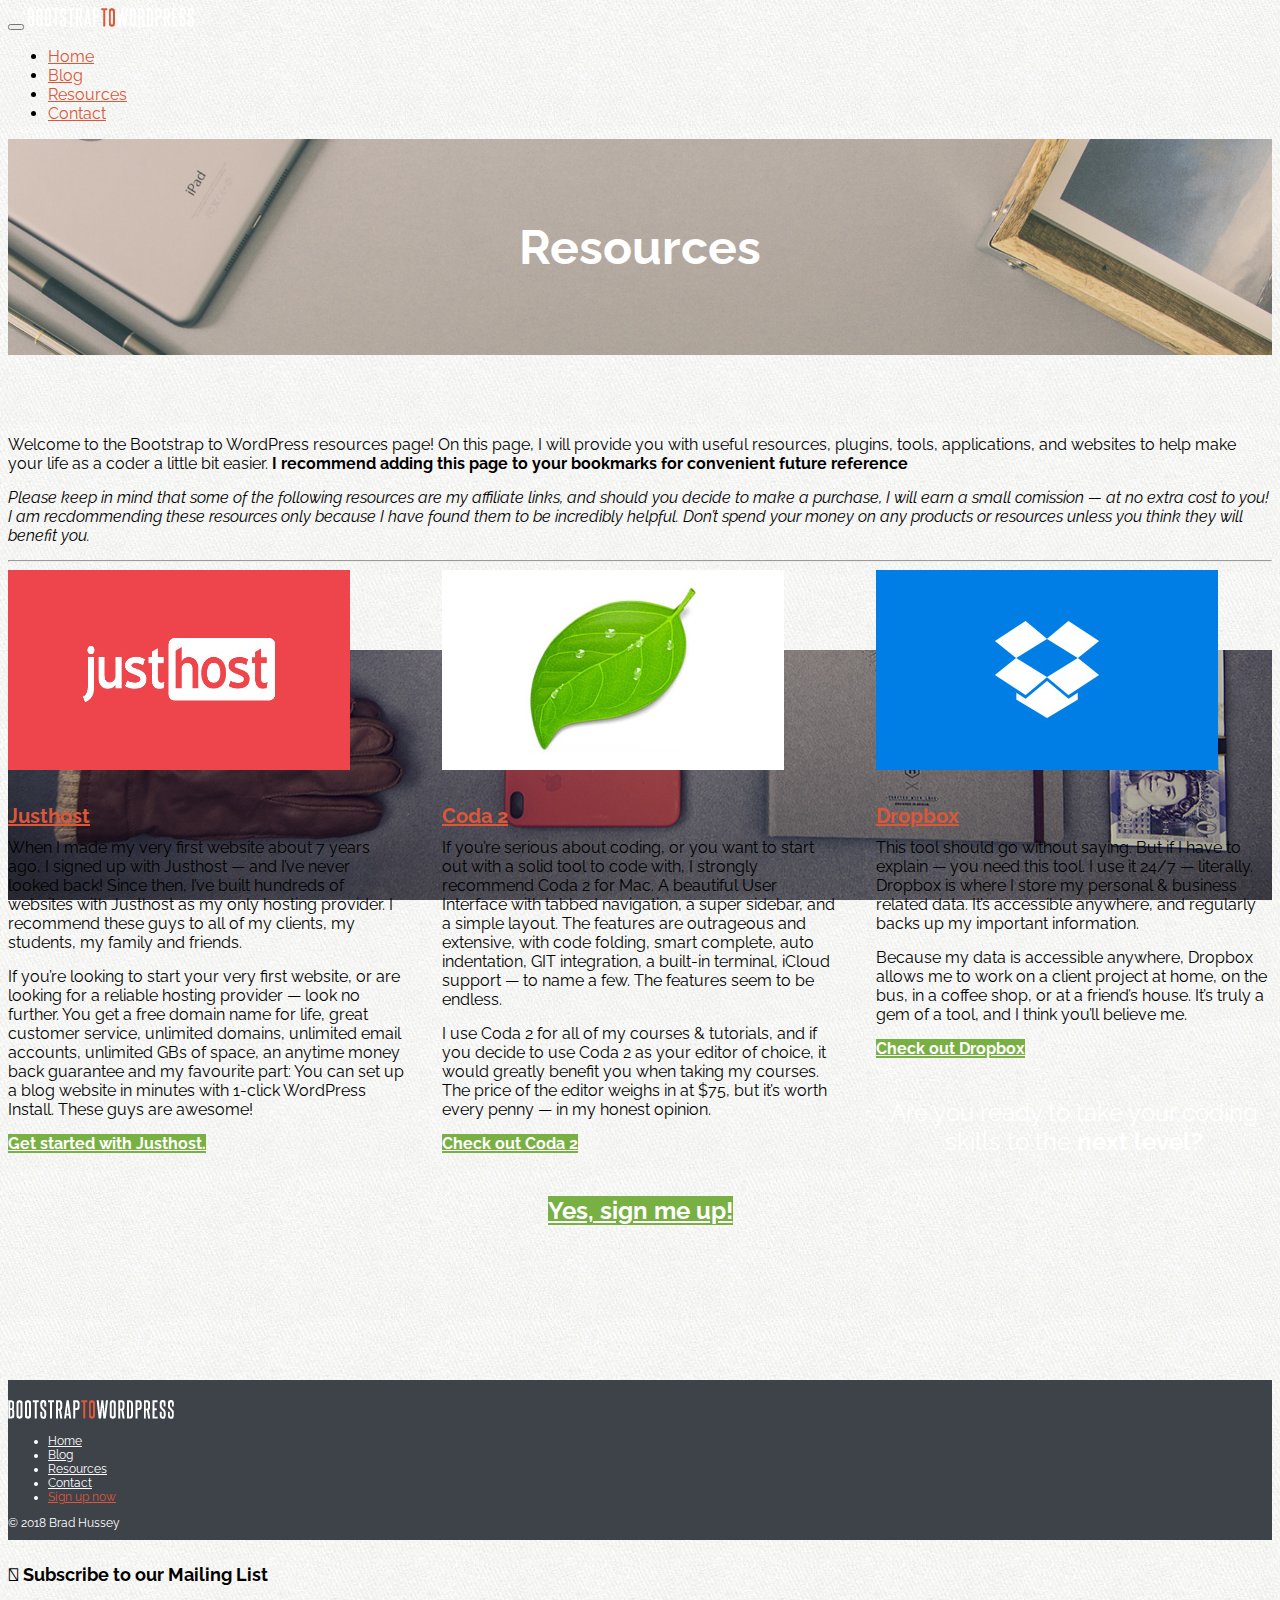
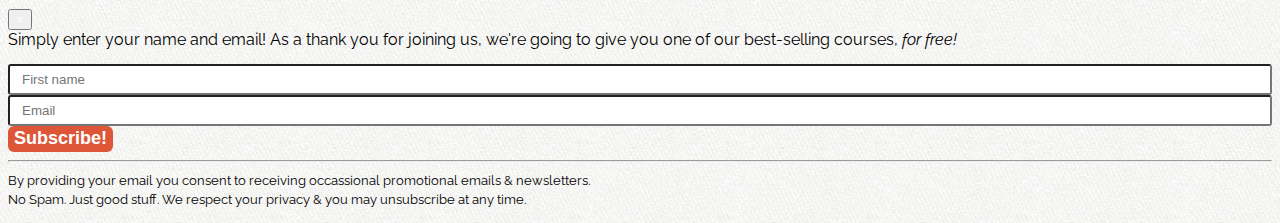
<file: resources.html>
<!DOCTYPE html>

<html>
  <head>
    <meta http-equiv="Content-Type" content="text/html;
    charset=UTF-8">
    <meta charset="utf-8">

    <meta name="viewport" cotent="width=device-width, initial-scale=1">
    <meta name="description" content="">
    <meta name="author" content="">
    <link rel="icon" href="assets/img/favicon.ico">
    <link rel="stylesheet" href="https://use.fontawesome.com/releases/v5.0.13/css/all.css"integrity="sha384-DNOHZ68U8hZfKXOrtjWvjxusGo9WQnrNx2sqG0tfsghAvtVlRW3tvkXWZh58N9jp" crossorigin="anonymous">
    <link rel="stylesheet" href="https://maxcdn.bootstrapcdn.com/bootstrap/4.0.0-beta/css/bootstrap.min.css" integrity="sha384-/Y6pD6FV/Vv2HJnA6t+vslU6fwYXjCFtcEpHbNJ0lyAFsXTsjBbfaDjzALeQsN6M" crossorigin="anonymous">

    <!-- Custom CSS -->
    <link href="assets/css/custom.css" rel="stylesheet">

    <title>Bootstrap to Wordpress</title>

    <!-- BOOTSTRAP CORE CSS -->
    <link rel="icon" href="assets/css/bootstrap.css" rel="stylesheet">

    <!-- Font Awesome icons -->
    <link href="assets/css/font-awesome/css/fontawesome.min.css" rel="stylesheet">

    <!-- GOOGLE FONTS - Raleway -->
    <link href="https://fonts.googleapis.com/css?family=Raleway:400,700" rel="stylesheet">

    <!-- HTML5 shiv and Respond.js IE8 support of HTML5 elements and media queries -->

    <!--[if lt IE 9]>
    <script src="https://oss.maxcdn.com/html5shiv/3.7.2/html5shiv.min.js"></script>
    <script src="https://oss.maxcdn.com/respond/1/4/2/respond.min.js"></script>
    <![endif]-->
  </head>

  <body class="full-width resources">

    <!-- HEADER -->
    <header class="site-header">

        <!-- NAVBAR -->
        <nav class="navbar navbar-expand-sm navbar-dark bg-dark navbar-fixed-top">
            <div class="container">
              <button class="navbar-toggler" data-toggle="collapse" data-target="#navbarNav"><span class="navbar-toggler-icon"></span></button>
              <a class="navbar-brand" href="/"><img src="assets/img/logo.png" alt="Bootstrap to WordPress"></a>
                <div class="collapse navbar-collapse" id="navbarNav">
                  <ul class="navbar-nav ml-auto">
                    <li class="nav-item">
                        <a class="nav-link" href="index.html">Home</a>
                    </li>
                      <li class="nav-item">
                          <a class="nav-link" href="blog.html">Blog</a>
                      </li>
                      <li class="nav-item active">
                          <a class="nav-link" href="resources.html">Resources</a>
                      </li class="nav-item">
                      <li class="nav-item">
                          <a class="nav-link" href="contact.html">Contact</a>
                      </li>
                  </ul>
                </div>
              </div>
        </nav>
    </header>

    <!-- FEATURE IMAGE -->
    <section class="feature-image feature-image-default" data-type="background" data-speed="2">
      <h1 class="page-title">Resources</h1>
    </section>

    <!-- MAIN CONTENT -->
    <div class="container">
      <div class="row" id="primary">
        <div id="content" class="col-sm-12">
          <section class="main-content">
            <p class="lead">Welcome to the Bootstrap to WordPress resources page!  On this page, I will provide you with useful resources, plugins, tools, applications, and websites to help make your life as a coder a little bit easier. <strong>I recommend adding this page to your bookmarks for convenient future reference</strong></p>
            <p><em>Please keep in mind that some of the following resources are my affiliate links, and should you decide to make a purchase, I will earn a small comission &mdash; at no extra cost to you!  I am recdommending these resources only because I have found them to be incredibly helpful. Don&rsquo;t spend your money on any products or resources unless you think they will benefit you.</em></p>
            <hr>

            <div class="resource-row clearfix">
              <div class="resource">
                <img src="assets/img/justhost-logo.jpg" alt="JustHost">
                <h3><a href="http://bradhussey.ca">Justhost</a></h3>
                <p>When I made my very first website about 7 years ago, I signed up with Justhost &mdash; and I&rsquo;ve never looked back! Since then, I&rsquo;ve built hundreds of websites with Justhost as my only hosting provider. I recommend these guys to all of my clients, my students, my family and friends.</p>
                <p>If you&rsquo;re looking to start your very first website, or are looking for a reliable hosting provider &mdash; look no further. You get a free domain name for life, great customer service, unlimited domains, unlimited email accounts, unlimited GBs of space, an anytime money back guarantee and my favourite part: You can set up a blog website in minutes with 1-click WordPress Install. These guys are awesome!</p>
                <a href="http:bradhussey.ca/justhost" class="btn btn-success">Get started with Justhost.</a>
              </div>
              <div class="resource">
                <img src="assets/img/coda2-logo.jpg" alt="Coda 2">
                <h3><a href="http://bradhussey.ca">Coda 2</a></h3>
                <p>If you&rsquo;re serious about coding, or you want to start out with a solid tool to code with, I strongly recommend Coda 2 for Mac. A beautiful User Interface with tabbed navigation, a super sidebar, and a simple layout. The features are outrageous and extensive, with code folding, smart complete, auto indentation, GIT integration, a built-in terminal, iCloud support &mdash; to name a few. The features seem to be endless.</p>
                <p>I use Coda 2 for all of my courses & tutorials, and if you decide to use Coda 2 as your editor of choice, it would greatly benefit you when taking my courses. The price of the editor weighs in at $75, but it&rsquo;s worth every penny &mdash; in my honest opinion.</p>
                <a href="http:bradhussey.ca/coda2" class="btn btn-success">Check out Coda 2</a>
              </div>
              <div class="resource">
                <img src="assets/img/dropbox-logo.jpg" alt="Dropbox">
                <h3><a href="http://bradhussey.ca">Dropbox</a></h3>
                <p>This tool should go without saying. But if I have to explain &mdash; you need this tool. I use it 24/7 &mdash; literally. Dropbox is where I store my personal & business related data. It&rsquo;s accessible anywhere, and regularly backs up my important information.</p>
                <p>Because my data is accessible anywhere, Dropbox allows me to work on a client project at home, on the bus, in a coffee shop, or at a friend&rsquo;s house. It&rsquo;s truly a gem of a tool, and I think you&rsquo;ll believe me.</p>
                <a href="http:bradhussey.ca/dropbox" class="btn btn-success">Check out Dropbox</a>
              </div>
            </div>
          </section>
        </div>
      </div>
    </div>

  <!-- SECTION SIGNUP -->
  <section id="signup" data-type="background" data-speed="4"> <!-- data-type and data-speed enable parralax background -->
    <div class="container">
      <div class="row">
        <div class="col-sm-6 m-auto">
          <h2>Are you ready to take your coding skills to the <strong>next level?</strong></h2>
          <p><a href="#" class="btn btn-lg btn-block btn-success">Yes, sign me up!</a></p>
        </div>
      </div>
    </div>
    </div>
  </section>

  <!-- SECTION EXCERPTS -->

  <!-- SECTION FOOTER -->
  <footer>
    <div class="container">
      <div class="row">
      <div class="col-sm-3">
        <p><a href="/"><img src="assets/img/logo.png" alt="Bootstrap to WordPress"></a></p>
      </div>
      <div class="col-sm-6">
        <nav>
          <ul class="list-unstyled list-inline">
            <li class="list-inline-item"><a href="">Home</a></li>
            <li class="list-inline-item"><a href="">Blog</a></li>
            <li class="list-inline-item"><a href="">Resources</a></li>
            <li class="list-inline-item"><a href="">Contact</a></li>
            <li class="signup-link list-inline-item"><a href="">Sign up now</a></li>
          </ul>
        </nav>
      </div>
      <div class="col-sm-3">
        <p class="pull-right">&copy; 2018 Brad Hussey</p>
      </div>
    </div>
    </div>
  </footer>

  <!-- MODAL -->
  <div>
    <div class="modal fade" id="myModal" tabindex="-1" role="dialog" aria-labelledby="exampleModalLabel" aria-hidden="true">
<div class="modal-dialog" role="document">
  <div class="modal-content">
    <div class="modal-header">
      <h4 class="modal-title" id="myModalLabel"><i class="fa fa-envelope"></i>
        Subscribe to our Mailing List</h4>
      <button type="button" class="close" data-dismiss="modal" aria-label="Close">
        <span aria-hidden="true">&times;</span>
      </button>
    </div>
    <div class="modal-body">
      <p>Simply enter your name and email!  As a thank you for joining us, we're going to give you one of our best-selling courses,
        <em>for free!</em></p>
        <form class="form-inline" role="form">
          <div class="form-group mr-1 mb-1">
            <label for="subscribe-name" class="sr-only">First name</label>
            <input type="text" class="form-control" id="subscribe-name" placeholder="First name">
          </div>
          <div class="form-group mb-1">
            <label for="subscribe-email" class="sr-only">Email address</label>
            <input type="text" class="form-control" id="subscribe-email" placeholder="Email">
          </div>
          <input type="submit" class="btn btn-danger" value="Subscribe!">
        </form>
        <hr>
        <p><small>By providing your email you consent to receiving occassional
          promotional emails &amp; newsletters. <br>No Spam.  Just good stuff.  We respect
        your privacy &amp; you may unsubscribe at any time.</small></p>
    </div>
  </div>
</div>
</div>
  </div>

  <!-- BOOTSTRAP CORE JAVASCRIPT -->
  <!-- <script src="//ajax.googleapis.com/ajax/libs/jquery/2.1.1/jquery.min.js"></script> version used on course -->
  <script src="https://ajax.googleapis.com/ajax/libs/jquery/3.3.1/jquery.min.js"></script>
  <!-- <script src="assets/js/jquery-2.1.1.min.js"></script> Original version from the class -->
  <!-- <script src="assets/js/jquery-3.3.1.min.js"></script> -->
  <script src="assets/js/main.js"></script>
  <script src="https://stackpath.bootstrapcdn.com/bootstrap/4.1.0/js/bootstrap.min.js" integrity="sha384-uefMccjFJAIv6A+rW+L4AHf99KvxDjWSu1z9VI8SKNVmz4sk7buKt/6v9KI65qnm" crossorigin="anonymous"></script>
  <!-- <script src="assets/js/bootstrap.min.js"></script> -->
</body>
</html>
</file>
<file: assets/css/custom.css>
/* COLOR REFERENCES

Green:      #79b044
Salmon:     #dd5638
Blue Gray:  #3e4249

*/

/* ==== GENERAL === */

body {
/*margin-top: 50px; */
  font-family: 'Raleway', Helvetica, sans-serif;
  font-size: 16px;
  background: url('../img/tile.jpg') top left repeat;
}



/* === GLOBAL === */

h1,h2,h3,h4,h5,h6 {
  -webkit-font-smoothing: antialiased;
  text-rendering: optimizeLegibility;
  font-weight: bold;
}

h1 {
  font-size: 3em;
}

h1,h2 {
  margin: 0, 0, 40px;
}

h3 {
  font-size: 20px;
}

h4 {
  font-size: 18px;
}

p {
  margin: 0 0 15px;
}

p.lead {
  font-weight: normal;
}

a:link, a:visited {
  color: #dd5638;
}

a:hover {
  text-decoration: none;
  color: #c9302c;
}

button, input, .btn, a.btn {
  -webkit-font-smoothing: antialiased;
  text-rendering: optimizeLegibility;
  color: white;
}

.btn {
  font-weight: bold;
}

button.btn:focus {
  outline: none !important; /* Will remove the outline around a clicked buttton */
}

.btn-danger {
  background-color: #dd5638;
  border-collapse: #d95131;
}

.btn-success {
  background: #79b044;
  border: none;
}

.btn-success: hover {
  background: #6a9b3d;
  border: #6a9b3d;
}

img {
  max-width: 100%;
}

.modal-content {
  background: url('../img/tile.jpg') top left repeat;
}

.badges {
  background: #ccc;
  font-size: 24px;
  height: 40px;
  width: 40px;
  text-align: center;
  line-height: 42px;
  margin: 0 5px 20px 0;
  padding:0;
  -webkit-border-radius: 50px;
  -moz-border-radius: 50px;
  border-radius: 50px;
  color: white;
}

.badge-social-twitter:hover {
  background: #55acee !important;
}

.badge-social-facebook:hover {
  background: #3b5998 !important;
}

.badge-social-gplus:hover {
  background: #db4b39 !important;
}

blockquote {
  padding: 0;
  border: none;
  font-style: italic;
  text-align: left;
}

blockquote cite {
  display: block;
  color: #777;
  margin: 15px 0 0 0;
}

blockquote:before {
  display: none;
}

/* === HERO === */
#hero {
  background: url('../img/hero-bg.jpg') 50% 0 repeat fixed;
  min-height: 500px;
  padding: 40px 0;
  color: white;
  -webkit-font-smoothing: antialiased;
  text-rendering: optimizeLegibility;
}

#hero-article {
  width: 100%;
  text-align:center;
}

#hero .hero-text {
  margin-top: 30px;
}

#price-timeline {
  margin: 30px 0 60px;
  text-align: center;
}

#price-timeline .price {
  display: inline-block;
  margin: 0 2% 0 0;
  width: 30%;
  background: #3e4249;
  padding: 10px 20px 30px;
  position: relative;
  vertical-align: top;
}

#price-timeline .price.active {
  background: #dd5638;
}

#price-timeline .price span {
  background: #101010;
  display: block;
  height: 70px;
  width: 70px;
  text-align: center;
  line-height: 70px;
  font-weight: bold;
  font-size: 24px;
  border-radius: 100%;
  -webkit-border-radius: 100%;
  -moz-border-radius: 100%;
  position: absolute;
  bottom: -35px;
  left: 50%;
  margin-left: -35px;
}

#price-timeline h4 {
  margin: 0 0 10px;
}

#price-timeline h4 small {
  color:white;
  font-weight: bold;
  display: block;
}

/* === LAYOUT === */

.row + .row {
  margin-top: 20px;
}

section {
  padding: 80px 0;
}

section.main-content {
  padding: 40px 0;
}

.section-header {
  text-align: center;
}

section h2 {
  margin: 20px 0 40px;
}

section h3 {
  margin: 30px 0 10px;
}

#primary {
  padding-top: 40px;
  padding-bottom: 40px;
}

.feature-image {
  display: table;
  width: 100%;
}

.feature-image-default {
  background: url('../img/stuff-feature.jpg') no-repeat;
  background-size: cover;
}

.feature-image-default-alt {
  background: url('../img/hipster-stuff.jpg') no-repeat;
  background-size: cover;
}

.feature-image h1 {
  display: table-cell;
  vertical-align: middle;
  text-align: center;
  color: white;
}

#optin {
  background: #3e4249;
  padding: 20px 0;
  color: white;
  -webkit-font-smoothing: antialiased;
  text-rendering: optimizeLegibility;
  font-size: 1.2em;

}

#optin p {
  margin: 7px 0 0 0px;
}

#who-benefits {
  background: white;
}

#course-features {
  background: #3e4249;
  color: white;
  text-align: center;
}

#project-features {
  text-align: center;
}

#featurette {
  background: url('../img/stuff-bg.jpg') 50% 100% repeat fixed;
  background-size: cover;
  text-align: center;
  color: white;
}

#instructor {
  background: white url('../img/brad-elvis.png') 90% -10px no-repeat;

}

#instructor h2 {
  margin: 0 0 20px;
}

#instructor .num {
  display: table;
  font-size: 30px;
  font-weight: bold;
  color: white;
  line-height: 24px;
  height: 140px;
  width: 140px;
  text-align: center;
  background: #dd5638;
  -webkit-border-radius: 100%;
  -moz-border-radius: 100%;
  border-radius: 100%;
  -webkit-font-smoothing: antialiased;
  text-rendering: optimizeLegibility;

}

#instructor .num .num-content {
  display: table-cell;
  vertical-align: middle;
}

#instructor .num span {
  display: block;
  font-size: 20px;
  font-weight: normal;
}

#kudos {
  text-align: center;

}

.testimonial {
  /*margin-bottom: 60px;*/
}

.testimonial img {
  border-radius: 50%;
  -wenkit-border-radius: 50%;
  -moz-border-radius: 50%;
}

#signup {
  text-align: center;
  background: url('../img/hipster-stuff.jpg') center center repeat fixed;
  background-size: cover;
  color: white;
  padding: 140px 0;
}

#signup h2 {
  font-weight: normal;
}

#signup h2 strong {
  border-botom: solid 2px #dd5638 !important;
}

#signup .btn {
  font-size: 24px;
}

footer {
  background: #3e4249;
  color: white;
  padding: 20px 0 10px;
  font-size: 12px;
}

footer p {
  margin: 0;
}

footer a:link, footer a:visited {
  color: white;
}

footer a:hover {
  color: #dd5638;
}

footer li.signup-link a {
  color: #dd5638
}

footer li.signup-link a:hover {
  font-weight: bold;
}

/* === BLOG === */

.post, .widget, #comments {
  position: relative;
  border: solid 1px #ddd;
  background: white;
  margin: 0 0 40px;
  -webkit-border-radius: 4px;
  -moz-border-radius: 4px;
  border-radius: 4px;
}

.post header,
.post .post-excerpt,
.post .post-body,
#comments .comments-wrap {
  padding: 20px;
}

.post header h1,
.post header h3 {
  margin: 0 0 15px;
  padding: 0 0 15px;
  border-bottom: solid 1px #ddd;
}

.post header h1 {
  font-size: 24px;
}

.post-image {
  height: auto;
}

.post-details {
  font-size: 12px;
  width: 90%;
}

.post-details i.fas, i.far {
  padding-left: 10px;
}

.post-details i.fas:first-child, i.far:first-child {
  padding: 0;
}

/* === WIDGETS === */

.widget {
  padding: 20px;
}

.widget h4 {
  margin: 0 0 10px;
  padding: 0 0 10px;
  border-bottom: solid 1px #ddd;
}

.widget ul {
  list-style: none;
  margin: 0;
  padding: 0;
}

.widget ul li {
  margin: 0 0 5px;
}

.widget ul li:hover {
  position: relative;
  left: 1px;
}

/* === COMMENTS === */

.post-comments-badge {
  position: absolute;
  height: 70px;
  width: 70px;
  top: 25px;
  right: 20px;
  border: none;
  -webkit-border-radius: 100%;
  -moz-border-radius: 100%;
  border-radius: 100%;
  background: #79b044;
  text-align: center;
  display: table;
}


.post-comments-badge a {
  display: table-cell;
  vertical-align: middle;
  color: white;
  font-size: 20px;
  line-height: 20px;
}

.post-comments-badge i.fa {
	display: block;
	font-size: 15px;
	padding: 0;
	margin-bottom: 4px;
}

.post-comments-badge:hover {
	background-color: #8bc653;
}

#comments h3 {
  text-align: center;
}

#comments h4 {
  font-size: 1.3em;
}

#comments ol {
  list-style: none;
  padding: 0;
  margin: 0;
}

#comments ol li {
  background: rgba(0,0,0,0.02);
  padding: 10px, 20px;
  margin: 10px 0;
  -webkit-border-radius: 4px;
  -moz-border-radius: 4px;
  border-radius: 4px;
  border: solid 1px rgba(0,0,0,0,0.03);
}

#comments ol li ol.children {
  padding: 0;
  list-style: none;
  font-size: 0.96em;
}

#leave-comment {
  margin: 40px 0 0;
  padding: 20px 0 0;
  border-top: solid 1px #eee;
}

/* === RESOURCES === */

.resource {
  width: 31.33333333%;
  float: left;
  Margin: 0 3% 40px 0;
}

.resource:nth-child(3n) { /* selects every third element */
  margin-right: 0;
}

/* === CUSTOM ICON SPRITES == */

i.ci {
  display: inline-block;
  height: 40px;
  width: 40px;
  background: url('../img/icon-sprite.png') no-repeat;
}

.ci.ci-computer    { background-position:0 0;}
.ci.ci-watch       { background-position: -40px 0;}
.ci.ci-calendar    { background-position: -80px 0;}
.ci.ci-community   { background-position: -120px 0;}
.ci.ci-instructor  { background-position: -160px 0;}
.ci.ci-device      { background-position: -200px 0;}

/* === FORMS === */

label {
  display: block;
  font-weight: bold;
}

input[type="text"],
input[type="email"],
input[type="url"],
input[type="password"],
input[type="search"],
textarea {
  color: #666,
  border: 1px solid #ccc;
  -webkit-border-radius: 3px;
  -moz-border-radius: 3px;
  border-radius: 3px;
  display: block;
  -webkit-box-sizing: border-box;
  -moz-box-sizing: boder-box;
  box-sizing: border-box;
  width: 100%;
  padding: 6px 12px;
}

input[type="submit"],
button[type="submit"] {
  display: inline-block;
  margin-bottom: 0;
  font-size: 18px;
  font-weight: bold;
  line-height: 1.33;
  text-align: center;
  white-space: nowrap;
  vertical-align: middle;
  cursor: pointer;
  -webkit-user-select: none;
  -moz-user-select: none;
  ms-user-select: none;
  user-select: none;
  background-image: none;
  border: none;
  -webkit-border-radius: 6px;
  -moz-border-radius: 6px;
  border-radius: 6px;
}

input[type="submit"]:hover,
button[type="submit"]:hover {
  outline: none;
  border: none;
  background: #aaa;
}

/* === MEDIA QUERIES === */

@media screen and (max-width : 991px ) {
  #instructor .container {
    background: rgba(255, 255, 255, 0.8); /* Sets a semi transparent background when screen hits 991px or less  */
    padding: 20px;
  }
}

@media screen and (max-width : 768px ) { /* for an ipad */
  .logo {
    width: 50%;
  }

  #optin p {
    margin: 0 0 10px;
  }

  #featurette iframe {
    height: 240px;
  }

  .resource {
    width: 48%;
    margin-right: 2%;
    min-height: 800px;
  }
}

@media screen and (max-width: 568px) {
  #instructor .num {
    height: 100px;
    width: 100px;
    font0size: 22px;
  }

  #instructor .num span {
    font-size: 16px;
  }

  .resource {
    width: 100%;
    margin-right: 0;
    min-height: 0;
  }
}
</file>
